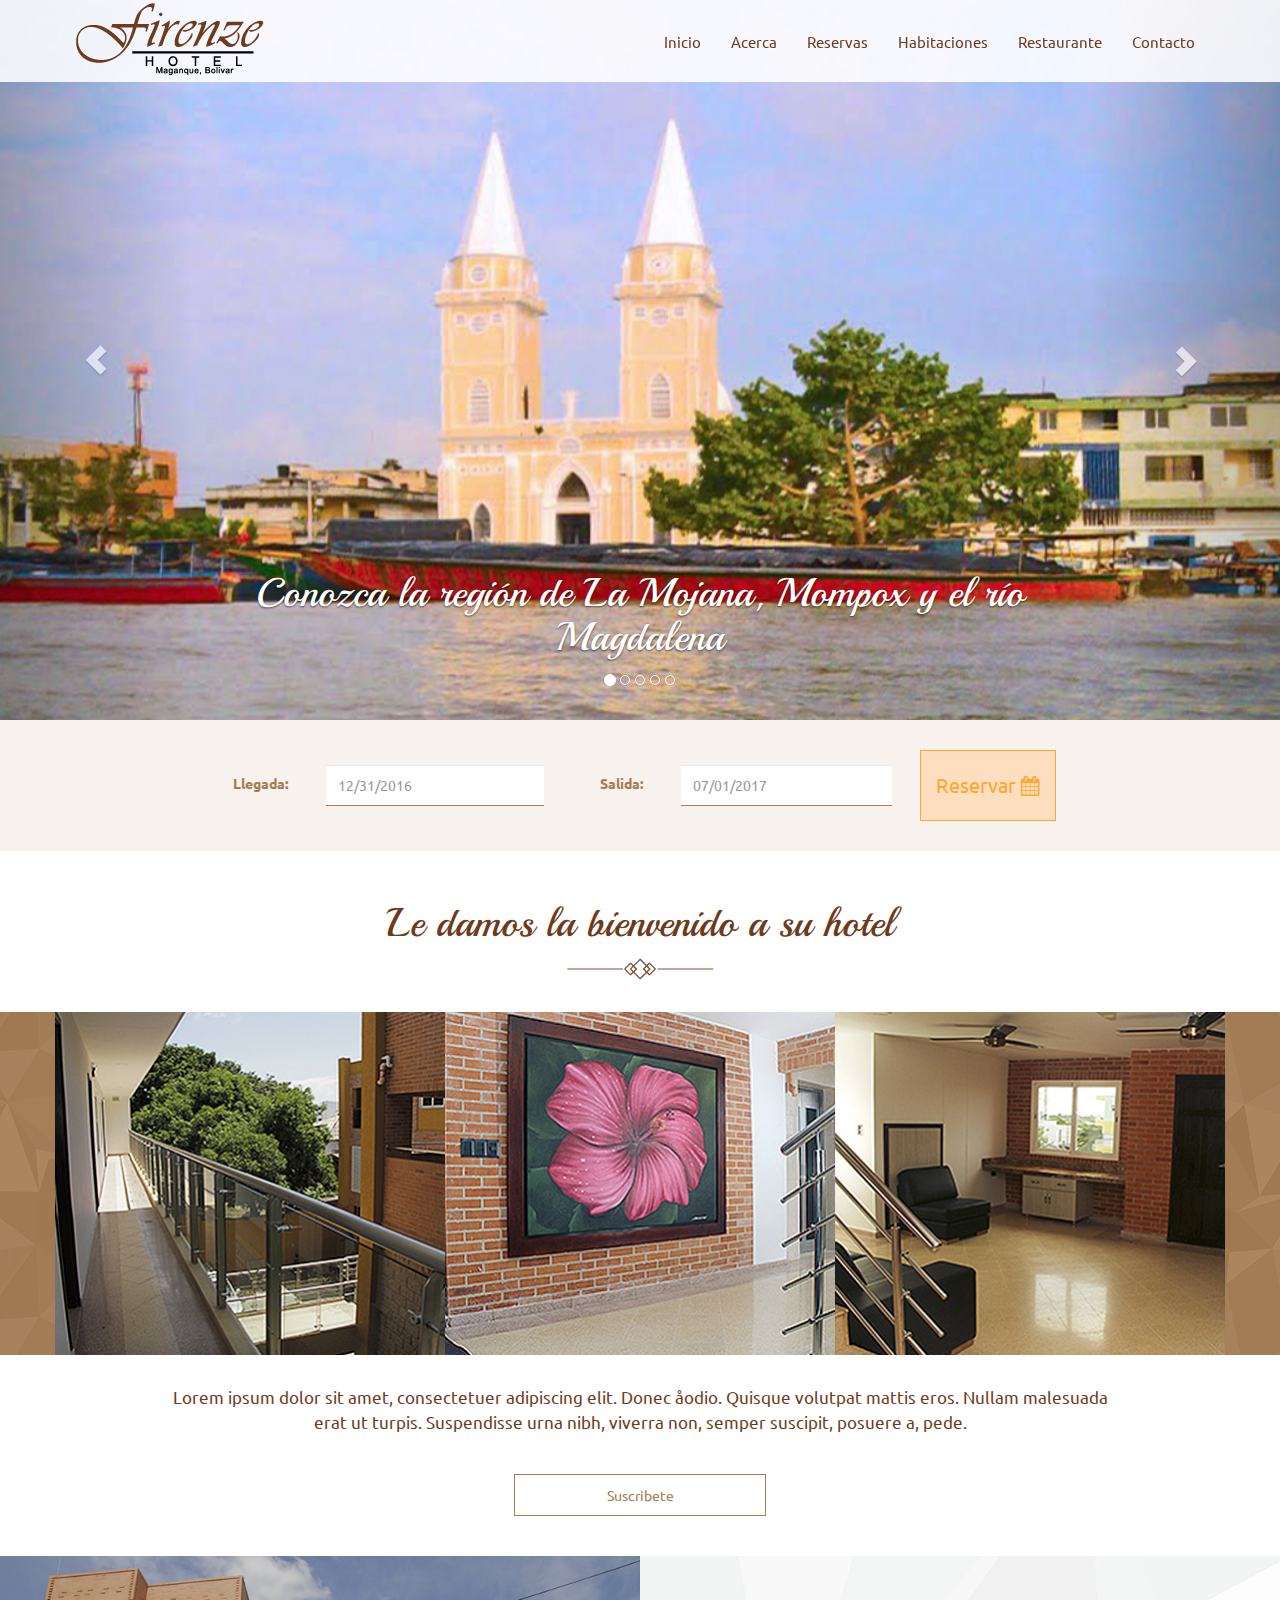
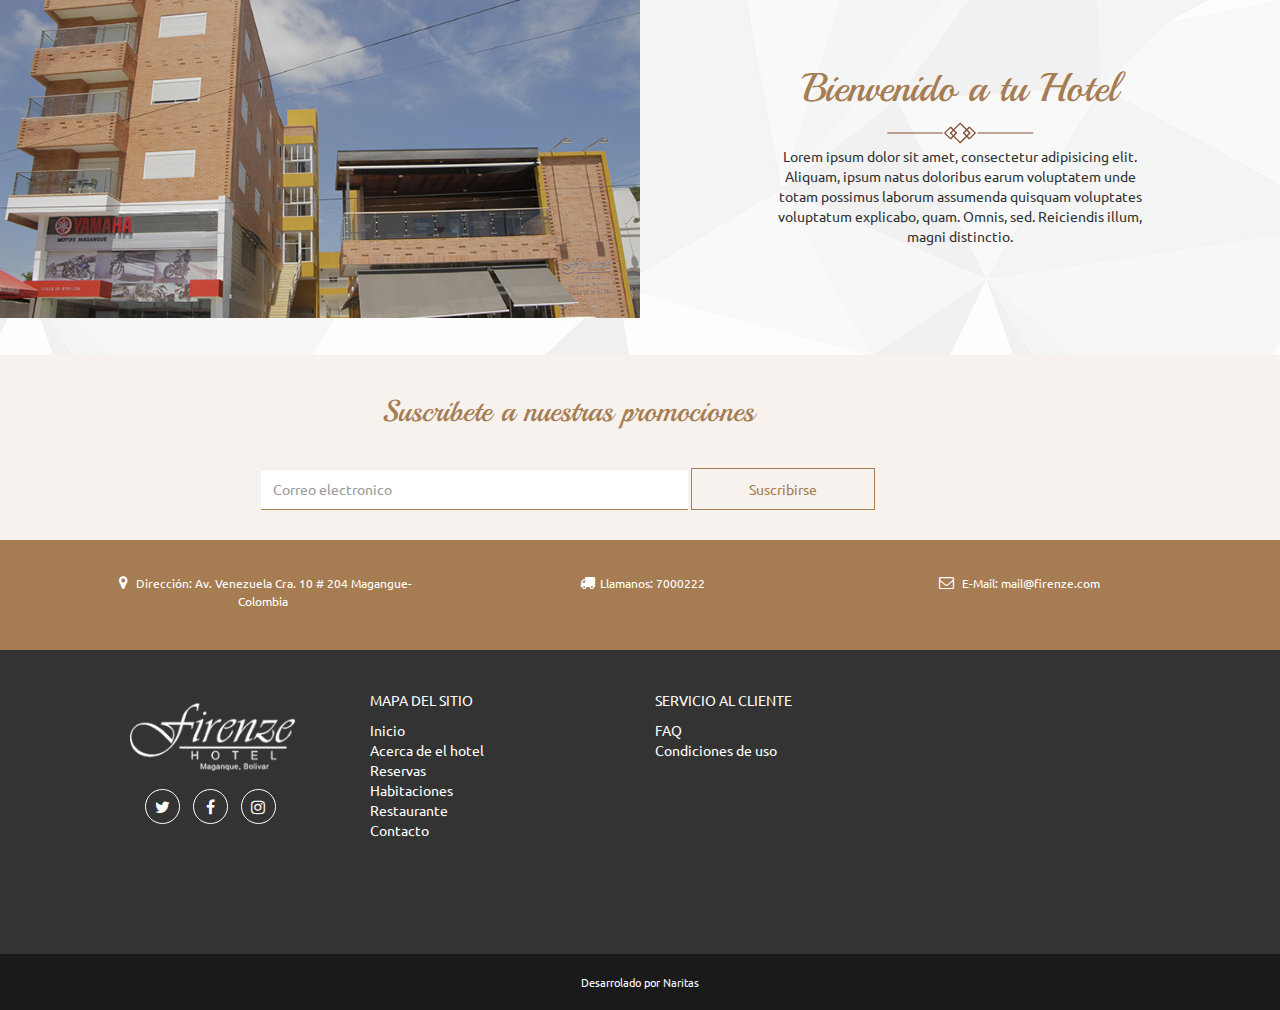
<file: index.html>
<!DOCTYPE html>
<html lang="es">

<head>

    <meta charset="utf-8">
    <meta http-equiv="X-UA-Compatible" content="IE=edge">
    <meta name="viewport" content="width=device-width, initial-scale=1">
    <meta name="description" content="">
    <meta name="autor" content="">

    <title>Firenze/Inicio</title>

    <!-- Bootstrap Core CSS -->
    <link href="css/bootstrap.min.css" rel="stylesheet">

    <!-- Custom CSS -->
    <link href="css/modern-business.css" rel="stylesheet">
    <link href="css/carousel-testimonio.css" rel="stylesheet">

    <!-- Custom Fonts -->
    <link href='https://fonts.googleapis.com/css?family=Ubuntu' rel='stylesheet' type='text/css'>
    <link href='https://fonts.googleapis.com/css?family=Playball' rel='stylesheet' type='text/css'>

    <link href="font-awesome-4.7.0/css/font-awesome.min.css" rel="stylesheet" type="text/css">

    <!-- HTML5 Shim and Respond.js IE8 support of HTML5 elements and media queries -->
    <!-- WARNING: Respond.js doesn't work if you view the page via file:// -->
    <!--[if lt IE 9]>
        <script src="https://oss.maxcdn.com/libs/html5shiv/3.7.0/html5shiv.js"></script>
        <script src="https://oss.maxcdn.com/libs/respond.js/1.4.2/respond.min.js"></script>
    <![endif]-->

</head>

<body>



    <!-- Navigation -->
        <nav class="col-xs-12 col-md-12 col-sm-12 col-md-12 navbar navbar-inverse navbar-static-top nuevo-nav" role="navigation">
        <div class="container">
        <div class="col-md-3 col-md-3 col-sm-2 col-xs-5 espacio-logo"><a href="index.html"></a>
        </div>    
            <div class="navbar-header ">
                <button type="button" class="navbar-toggle nuevo-navbar-toggle" data-toggle="collapse" data-target="#bs-example-navbar-collapse-1">
                    <span class="sr-only">Toggle navigation</span>
                    <span class="icon-bar"></span>
                    <span class="icon-bar"></span>
                    <span class="icon-bar"></span>
                </button>
            </div>

             <!--<div class="social col-md-2 navbar-right">
            <ul class="list-inline">
                    <li>
                        <a href="https://twitter.com/SBootstrap" class="btn  btn-circle-1"><i class="fa fa-twitter fa-fw"></i> <span class="network-name"></span></a>
                    </li>
                    <li>
                        <a href="https://github.com/IronSummitMedia/startbootstrap" class="btn  btn-circle-1"><i class="fa fa-facebook fa-fw"></i> <span class="network-name"></span></a>
                    </li>
                    <li>
                        <a href="https://plus.google.com/+Startbootstrap/posts" class="btn  btn-circle-1"><i class="fa fa-google-plus fa-fw"></i> <span class="network-name"></span></a>
                    </li>
                    <li>
                        <a href="https://plus.google.com/+Startbootstrap/posts" class="btn  btn-circle-1"><i class="fa fa-instagram fa-fw"></i> <span class="network-name"></span></a>
                    </li>
                </ul>

        </div>-->






            <div class="collapse navbar-collapse nuevo-navbar-collapse col-md-10" id="bs-example-navbar-collapse-1">
           <ul class="nav navbar-nav nuevo-navbar-nav navbar-left ">
                   <li>
                        <a href="index.html">Inicio</a>
                    </li>
                    <li>
                        <a href="acerca.html">Acerca</a>
                    </li>
                     <li>
                        <a href="reservas.html">Reservas</a>
                    </li>
                    <li>
                        <a href="habitaciones.html">Habitaciones</a>
                    </li>
                    <li>
                        <a href="restaurante.html">Restaurante</a>
                    </li>
                    <li>
                        <a href="contacto.html">Contacto</a>
                    </li>                 
                </ul>
            </div>
            <!-- /.navbar-collapse -->
        </div>
        <!-- /.container -->
    </nav>



    <!-- Header Carousel -->
    

    <header id="myCarousel" class="carousel slide" data-ride="carousel">
        <!-- Indicators -->
        <ol class="carousel-indicators nuevo-carousel-indicators">
            <li data-target="#myCarousel" data-slide-to="0" class="active"></li>
            <li data-target="#myCarousel" data-slide-to="1"></li>
            <li data-target="#myCarousel" data-slide-to="2"></li>
            <li data-target="#myCarousel" data-slide-to="3"></li>
            <li data-target="#myCarousel" data-slide-to="4"></li>
        </ol>


        <!-- Wrapper for slides -->
        <div class="carousel-inner" >
            <div class="item active">
                <div class="fill" style="background-image:url('images/caroucel-1.jpg');"></div>
                <div class="carousel-caption">
                    <h1>Conozca la región de La Mojana, Mompox y el río Magdalena</h1>
                <div class="col-md-2 limpio">
                
                </div>
                </div>
            </div>
            <div class="item">
                <div class="fill" style="background-image:url('images/caroucel-2.jpg');"></div>
                <div class="carousel-caption">
                    <h1>Una opción para nuevas experiencias cerca a Cartagena</h1>
                    <div class="col-md-2 limpio">
                
                </div>
                </div>
            </div>
            <div class="item">
                <div class="fill" style="background-image:url('images/caroucel-3.jpg');"></div>
                <div class="carousel-caption">
                    <h1>Reserve ya!</h1>
                    <div class="col-md-2 limpio">
                
                </div>
                </div>
            </div>
            <div class="item">
                <div class="fill" style="background-image:url('images/caroucel-4.jpg');"></div>
                <div class="carousel-caption">
                    <h1>Caption 4</h1>
                    <div class="col-md-2 limpio">
                
                </div>
                </div>
            </div><div class="item">
                <div class="fill" style="background-image:url('images/caroucel-5.jpg');"></div>
                <div class="carousel-caption">
                    <h1>Caption 5</h1>
                    <div class="col-md-2 limpio">
                
                </div>
                </div>
            </div>
             <!-- Controles -->
        <a class="left carousel-control" href="#myCarousel" role="button" data-slide="prev">
        <span class="glyphicon glyphicon-chevron-left" aria-hidden="true"></span>
        <span class="sr-only">Previous</span>
        </a>


        <a class="right carousel-control" href="#myCarousel" role="button" data-slide="next">
        <span class="glyphicon glyphicon-chevron-right" aria-hidden="true"></span>
        <span class="sr-only">Next</span>
      </a>
        </div>

     
    </header>


<!-- Contenido de pagina-->
        

       

<div class="container-fluid nuevo-registro">
        <div class="container">
                <div class="row">
                    <div class="col-md-10 col-md-offset-1">
                        <form class="form-inline">
                          <div class="form-group">
                            <label for="exampleInputName2">Llegada:</label>
                            <input type="text" class="form-control" id="exampleInputName2" placeholder="12/31/2016">
                          </div>
                          <div class="form-group">
                            <label for="exampleInputEmail2">Salida:</label>
                            <input type="email" class="form-control" id="exampleInputEmail2" placeholder="07/01/2017">
                          </div>
                          <button type="submit" class="btn btn-suscription">Reservar <i class="fa fa-calendar" aria-hidden="true"></i></button>
                        </form>
                    </div>
                </div>
        </div>    
</div> 
<div class="container-fluid color-fluid-2">
                <div class="container">
                    <div class="row">
                        <div class="">
                            <h1>Le damos la bienvenido a su hotel</h1>
                        </div>
                        <div class="">
                            <img src="images/lujo.png" alt="">
                        </div>
                        
                    </div>
                </div>
                
</div>      
<div class="container-fluid color-fluid-1">
    <div class="container">
        <div class="row">  
        <!-- cajas-->
            <div class="col-md-4 col-md-4 col-sm-4 col-xs-12 limpio">
                    <div class="nuevo-panel-default">
                    <!--aca se puedes colocar la imagen y un link-->
                            <img class="img-responsive" src="images/ll4293.jpg" alt="placeres">


                            <div class="panel-body-hover">
                                <div class="contenido-panel-body">
                                   <h3>My Konos King</h3>
                                    <p>from $99 / day</p>
                                    <img src="images/lujo-md-blanco.png" alt="">
                                </div>
                            </div>
                    </div> 

                    
            </div>

            <div class="col-md-4 col-md-4 col-sm-4 col-xs-12 limpio">
                    <div class="nuevo-panel-default">
                    <!--aca se puedes colocar la imagen y un link-->
                            <img class="img-responsive" src="images/81.jpg" alt="placeres">


                            <div class="panel-body-hover">
                                <div class="contenido-panel-body">
                                   <h3>My Konos King</h3>
                                    <p>from $99 / day</p>
                                    <img src="images/lujo-md-blanco.png" alt="">
                                </div>
                            </div>
                    </div> 

                    
            </div>
            <div class="col-md-4 col-md-4 col-sm-4 col-xs-12 limpio">
                    <div class="nuevo-panel-default">
                    <!--aca se puedes colocar la imagen y un link-->
                            <img class="img-responsive" src="images/411.jpg" alt="placeres">


                            <div class="panel-body-hover">
                                <div class="contenido-panel-body">
                                   <h3>My Konos King</h3>
                                    <p>from $99 / day</p>
                                    <img src="images/lujo-md-blanco.png" alt="">
                                </div>
                            </div>
                    </div> 

                    
            </div>
        </div>
    </div>
</div>
            
 <div class="container-fluid color-fluid-2">
                <div class="container">
                    <div class="row">
                        <div class="col-md-10 col-md-offset-1">
                            <p>Lorem ipsum dolor sit amet, consectetuer adipiscing elit. Donec åodio. Quisque volutpat mattis eros. Nullam malesuada erat ut turpis. Suspendisse urna nibh, viverra non, semper suscipit, posuere a, pede.</p>
                        </div>
                        <div class="col-md-12">
                            <div class="btn btn-special">Suscribete</div>
                        </div>
                        
                    </div>
                </div>
                
            </div>     

<div class="container-fluid container-promo">

                    <div class="row">
                        <div class="col-md-6 limpio">
                            <img src="images/imgen-promo.jpg" class="img-responsive" alt="">
                        </div>
                        <div class="col-md-6">
                            <div class="promo text-center">
                                <h1>Bienvenido a tu Hotel</h1>
                                <img src="images/lujo.png" alt="">
                                <p>Lorem ipsum dolor sit amet, consectetur adipisicing elit. Aliquam, ipsum natus doloribus earum voluptatem unde totam possimus laborum assumenda quisquam voluptates voluptatum explicabo, quam. Omnis, sed. Reiciendis illum, magni distinctio.</p>
                            </div>
                            
                        </div>
                        
                    </div>

                
            </div>

<div class="container-fluid nuevo-registro">
        <div class="container">
                <div class="row">

                    <div class="col-md-10 col-md-offset-1">
                        <!-- <form class="form-inline">
                          <div class="form-group">
                            <label for="exampleInputEmail2">Email</label>
                            <input type="email" class="form-control" id="exampleInputEmail2" placeholder="jane.doe@example.com">
                          </div>
                          <button type="submit" class="btn btn-special">Send invitation</button>
                        </form> -->

                   <form class="form-inline">
                  <div class="form-group">
                   <div class="col-md-12">
                   <h3>
                   Suscribete a nuestras promociones
                   </h3>
                   </div>
                    <div class="col-md-12 text-center">
                    <input type="email" class="form-control" id="exampleInputEmail2" placeholder="Correo electronico">
                  
                  <button type="submit" class="btn btn-special">Suscribirse</button>
                    </div>
                    </div>
                    </form>
                    </div>
                </div>


        </div>    
</div> 
<div class="container-fluid color-fluid-4">
        <div class="container">
            <div class="row text-center site-info">
                
                <div class="col-md-4 col-xs-12">
                   
                   <p><i class="fa fa-map-marker" aria-hidden="true"></i> Dirección:  Av. Venezuela Cra. 10 # 204 Magangue-Colombia</p>
                  
                </div>
                 <div class="col-md-4 col-xs-12">
                   
                    <p><i class="fa fa-truck" aria-hidden="true"></i>Llamanos: 7000222</p>
                        
                </div>
                <div class="col-md-4 col-xs-12">
                   <p><i class="fa fa-envelope-o" aria-hidden="true"></i> E-Mail: <a href="mailto:info@naritas.co" target="_blank" style="line-height: 1.428571429;"> mail@firenze.com</a></p>
                     
                </div>
               

                </div>
    </div>
</div>
        <!-- Footer -->

<footer>
    <div class="container-fluid">
        <div class="container">
            <div class="row links-site">
                          <div class="col-md-3">
                                <img class="img-responsive" src="images/logo-white.png" alt="">
                                <div class="row redes-sociales text-center">

                                    <ul id="" class="list-inline">
                                        <li><a href="https://github.com/IronSummitMedia/startbootstrap" class="btn "><i class="fa fa-twitter fa-fw"></i></a></li>

                                        <li><a href="https://github.com/IronSummitMedia/startbootstrap" class="btn  btn-circle-2"><i class="fa fa-facebook fa-fw"></i></a></li>

                                        <li><a href="https://plus.google.com/+Startbootstrap/posts" class="btn  btn-circle-2"><i class="fa fa-instagram fa-fw"></i></a></li>
                                    </ul>
             
                                </div>
                          </div>
                          <div class="col-md-3">
                              <p>Mapa del sitio</p>
                          <ul class="list-unstyled">
                              <li><a href="inicio.html">Inicio</a></li>
                              <li><a href="acerca.html">Acerca de el hotel</a></li>
                              <li><a href="reservas.html">Reservas</a></li>
                              <li><a href="habitaciones.html">Habitaciones</a></li>
                              <li><a href="restaurante.html">Restaurante</a></li>
                              <li><a href="contacto.html">Contacto</a></li>
                          </ul>
                          </div>
                          <div class="col-md-3">
                              <p>Servicio al Cliente</p>
                          <ul class="list-unstyled">
                              <li><a href="">FAQ</a></li>
                              <li><a href="">Condiciones de uso</a></li>
                          </ul>
                          </div>
                          <div class="col-lg-3 limpio">
<div class="col-lg-12 limpio" id="mapOSM" width="100%"><iframe width='100%' height='250px' frameBorder='0' src='https://a.tiles.mapbox.com/v4/naritas.n50iad6g/attribution.html?access_token=pk.eyJ1IjoibmFyaXRhcyIsImEiOiJqY0RldzJVIn0.i50ubfRAfQNznehSIG9TXA'></iframe><br>
               </div></div>
                      </div>          
        </div>    
    </div>
    <div class="container-fluid color-fluid-5">
    <div class="container">
        <div class="row">
            <div class="col-md-12 copy">
                <p>Desarrolado por
                    <a href="http://naritas.co">Naritas</a>
                </p>
            </div>
         </div>
    </div>
</div>
</footer>


    
    <!-- /.container -->

    <!-- jQuery -->
    <script src="js/jquery.js"></script>

    <!-- Bootstrap Core JavaScript -->
    <script src="js/bootstrap.min.js"></script>
    <script src="js/carousel-testimonio.js"></script>

    <!-- Script to Activate the Carousel -->
    <script>
    $('.carousel').carousel({
        interval: 5000 //changes the speed
    })
    </script>

</body>

</html>
</file>
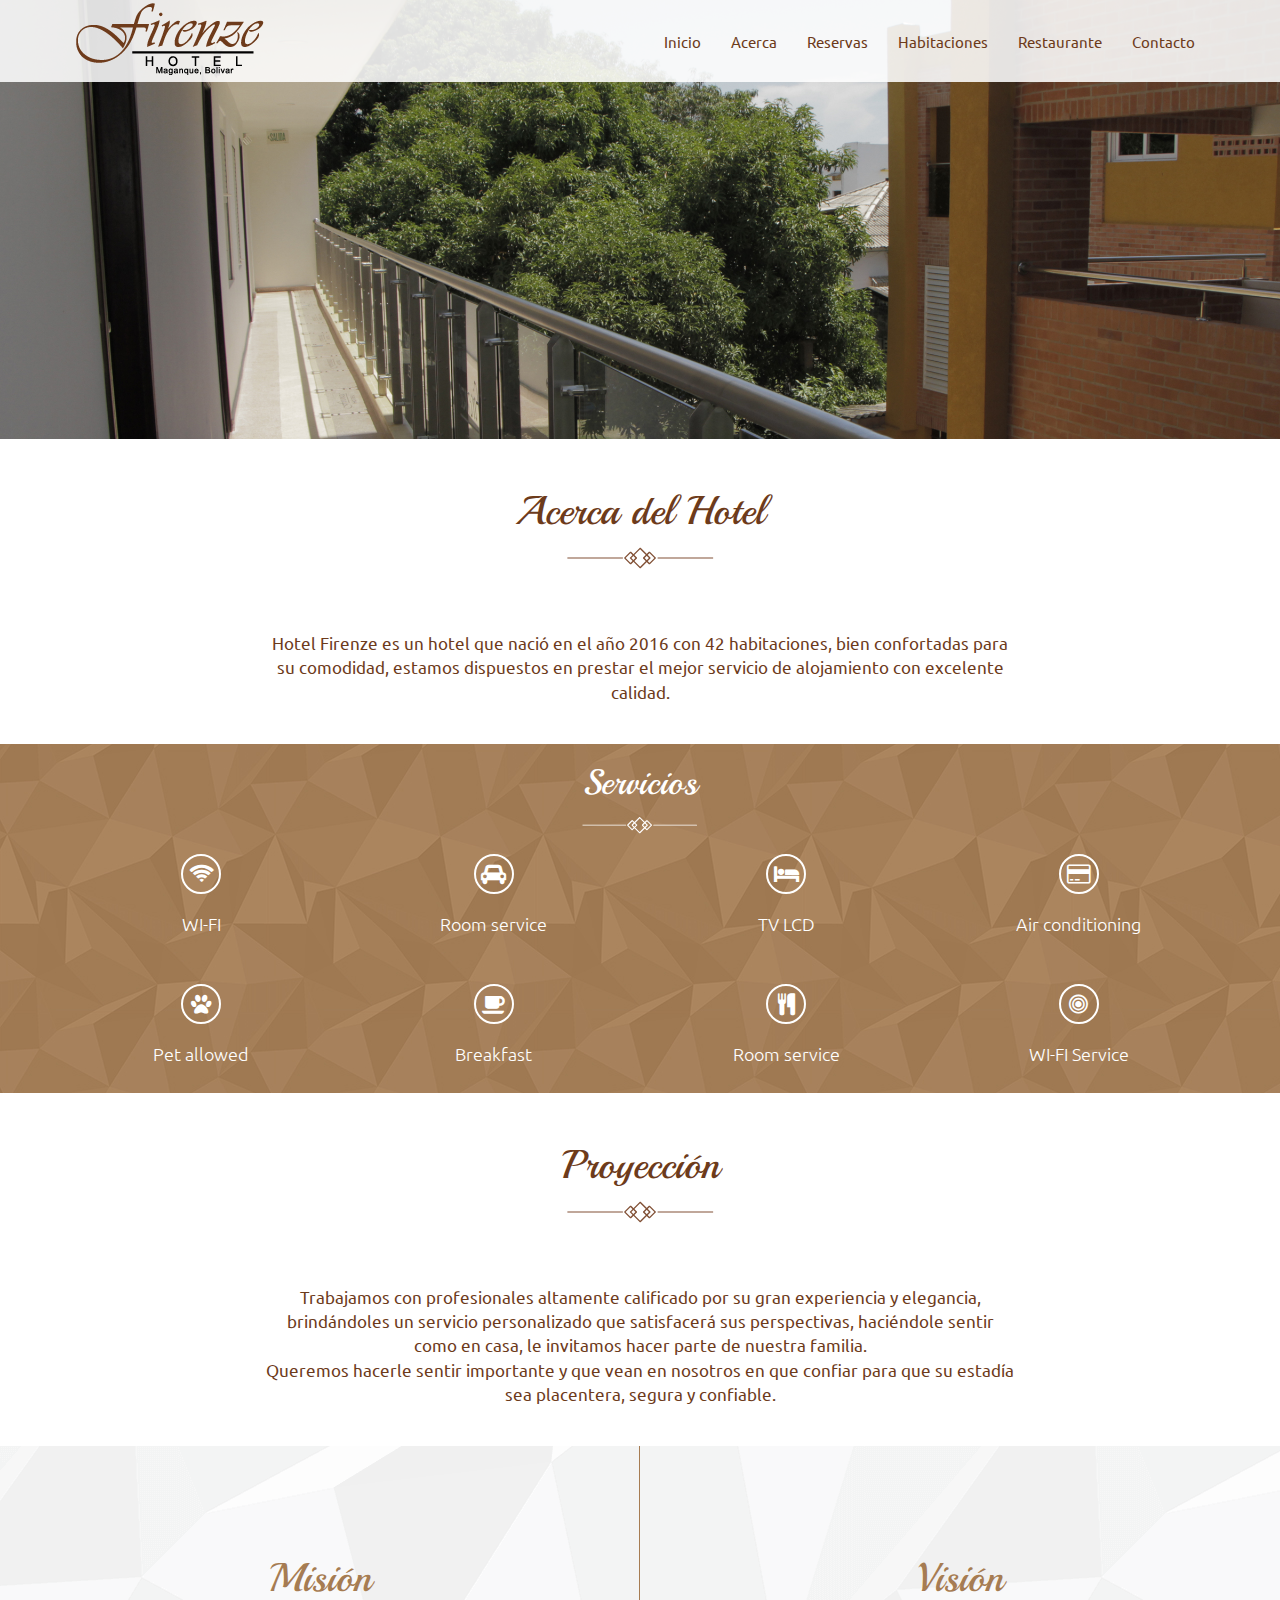
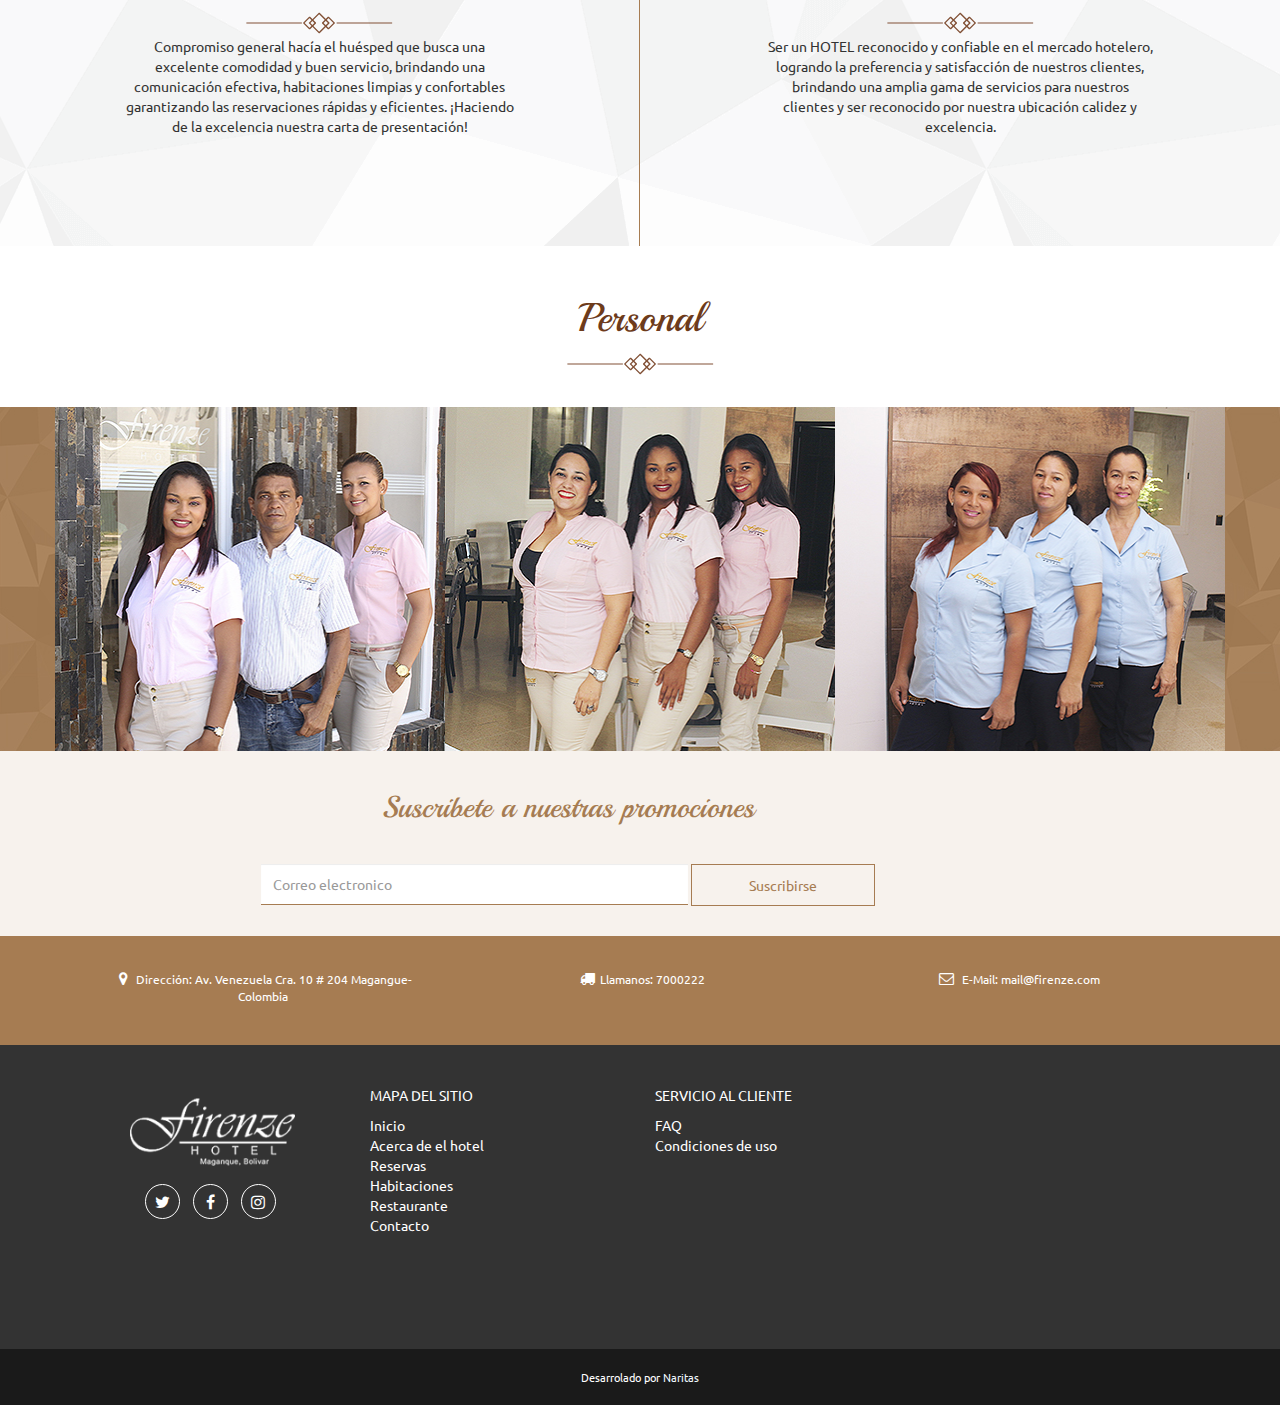
<file: acerca.html>
<!DOCTYPE html>
<html lang="es">

<head>

    <meta charset="utf-8">
    <meta http-equiv="X-UA-Compatible" content="IE=edge">
    <meta name="viewport" content="width=device-width, initial-scale=1">
    <meta name="description" content="">
    <meta name="autor" content="">

    <title>Firenze/Acerca/</title>

    <!-- Bootstrap Core CSS -->
    <link href="css/bootstrap.min.css" rel="stylesheet">

    <!-- Custom CSS -->
    <link href="css/modern-business.css" rel="stylesheet">
    <link href="css/carousel-testimonio.css" rel="stylesheet">

    <!-- Custom Fonts -->
    <link href='https://fonts.googleapis.com/css?family=Ubuntu' rel='stylesheet' type='text/css'>
    <link href='https://fonts.googleapis.com/css?family=Playball' rel='stylesheet' type='text/css'>

    <link href="font-awesome-4.7.0/css/font-awesome.css" rel="stylesheet" type="text/css">

    <!-- HTML5 Shim and Respond.js IE8 support of HTML5 elements and media queries -->
    <!-- WARNING: Respond.js doesn't work if you view the page via file:// -->
    <!--[if lt IE 9]>
        <script src="https://oss.maxcdn.com/libs/html5shiv/3.7.0/html5shiv.js"></script>
        <script src="https://oss.maxcdn.com/libs/respond.js/1.4.2/respond.min.js"></script>
    <![endif]-->

</head>

<body>



    <!-- Navigation -->
        <nav class="col-xs-12 col-md-12 col-sm-12 col-md-12 navbar navbar-inverse navbar-static-top nuevo-nav" role="navigation">
        <div class="container">
        <div class="col-md-3 col-md-3 col-sm-2 col-xs-5 espacio-logo"><a href="index.html"></a>
        </div>    
            <div class="navbar-header ">
                <button type="button" class="navbar-toggle nuevo-navbar-toggle" data-toggle="collapse" data-target="#bs-example-navbar-collapse-1">
                    <span class="sr-only">Toggle navigation</span>
                    <span class="icon-bar"></span>
                    <span class="icon-bar"></span>
                    <span class="icon-bar"></span>
                </button>
            </div>

             <!--<div class="social col-md-2 navbar-right">
            <ul class="list-inline">
                    <li>
                        <a href="https://twitter.com/SBootstrap" class="btn  btn-circle-1"><i class="fa fa-twitter fa-fw"></i> <span class="network-name"></span></a>
                    </li>
                    <li>
                        <a href="https://github.com/IronSummitMedia/startbootstrap" class="btn  btn-circle-1"><i class="fa fa-facebook fa-fw"></i> <span class="network-name"></span></a>
                    </li>
                    <li>
                        <a href="https://plus.google.com/+Startbootstrap/posts" class="btn  btn-circle-1"><i class="fa fa-google-plus fa-fw"></i> <span class="network-name"></span></a>
                    </li>
                    <li>
                        <a href="https://plus.google.com/+Startbootstrap/posts" class="btn  btn-circle-1"><i class="fa fa-instagram fa-fw"></i> <span class="network-name"></span></a>
                    </li>
                </ul>

        </div>-->






            <div class="collapse navbar-collapse nuevo-navbar-collapse col-md-10" id="bs-example-navbar-collapse-1">
           <ul class="nav navbar-nav nuevo-navbar-nav navbar-left ">
                   <li>
                        <a href="index.html">Inicio</a>
                    </li>
                    <li>
                        <a href="acerca.html">Acerca</a>
                    </li>
                     <li>
                        <a href="reservas.html">Reservas</a>
                    </li>
                    <li>
                        <a href="habitaciones.html">Habitaciones</a>
                    </li>
                    <li>
                        <a href="restaurante.html">Restaurante</a>
                    </li>
                    <li>
                        <a href="contacto.html">Contacto</a>
                    </li>  
                </ul>
            </div>
            <!-- /.navbar-collapse -->
        </div>
        <!-- /.container -->
    </nav>

<div  class = "jumbotron" > 
  <div  class = "contenedor" >
    <img src="images/header-about.jpg" class="img-responsive" alt="Responsive Imagen" alt="">
  </div> 
</div>


    <!-- Page Content -->
<div class="container-fluid color-fluid-2">
                <div class="container">
                    <div class="row">
                        <div class="">
                            <h1>Acerca del Hotel</h1>
                        </div>
                        <div class="">
                            <img src="images/lujo.png" alt="">
                        </div>
                        
                    </div>
                </div>
                
</div> 
 <div class="container-fluid color-fluid-2">
                <div class="container">
                    <div class="row">
                        <div class="col-md-8 col-md-offset-2">
                            <p>Hotel Firenze es un hotel que nació en el año 2016 con 42 habitaciones, bien confortadas para su comodidad, estamos dispuestos en prestar el mejor servicio de alojamiento con excelente calidad.  

</p>
                        </div>
                        
                    </div>
                </div>
                
</div>  

<div class="container-fluid color-fluid-servicios">
            <div class="container">
          <div class="row">
          <div class="col-md-12">
               <h2>Servicios</h2>
               <div class="text-center">
                    <img src="images/lujo-md-blanco.png" alt="">
                </div>
               
          </div>
        <!-- cajas-->
                <div class="col-md-3 col-sm-3 col-xs-12">
                <div class="col-md-12 item-servicios text-center">
                <a href="https://github.com/IronSummitMedia/startbootstrap" class="btn btn-default btn-circle"><i class="fa fa-wifi fa-1x"></i><span class="network-name"></span></a>
                <h3>WI-FI</h3>


                   </div>
                </div>

                <div class="col-md-3 col-sm-3 col-xs-12">
                <div class="col-md-12 item-servicios text-center">
                <a href="https://github.com/IronSummitMedia/startbootstrap" class="btn btn-default btn-circle"><i class="fa fa-car fa-1x"></i><span class="network-name"></span></a>
                <h3>Room service</h3>
                   </div>
                </div>

                <div class="col-md-3 col-sm-3 col-xs-12">
                <div class="col-md-12 item-servicios text-center">
                <a href="https://github.com/IronSummitMedia/startbootstrap" class="btn btn-default btn-circle"><i class="fa fa-bed fa-1x"></i><span class="network-name"></span></a>
                <h3>TV LCD</h3>
                   </div>
                </div>

                <div class="col-md-3 col-sm-3 col-xs-12">
                <div class="col-md-12 item-servicios text-center">
                <a href="https://github.com/IronSummitMedia/startbootstrap" class="btn btn-default btn-circle"><i class="fa fa-credit-card fa-1x"></i><span class="network-name"></span></a>
                <h3>Air conditioning</h3>
                   </div>
                </div>

                <div class="col-md-3 col-sm-3 col-xs-12">
                <div class="col-md-12 item-servicios text-center">
                <a href="https://github.com/IronSummitMedia/startbootstrap" class="btn btn-default btn-circle"><i class="fa fa-paw fa-1x"></i><span class="network-name"></span></a>
                <h3>Pet allowed</h3>
                   </div>
                </div>

                <div class="col-md-3 col-sm-3 col-xs-12">
                <div class="col-md-12 item-servicios text-center">
                <a href="https://github.com/IronSummitMedia/startbootstrap" class="btn btn-default btn-circle"><i class="fa fa-coffee fa-1x"></i><span class="network-name"></span></a>
                <h3>Breakfast</h3>
                   </div>
                </div>

                <div class="col-md-3 col-sm-3 col-xs-12">
                <div class="col-md-12 item-servicios text-center">
                <a href="https://github.com/IronSummitMedia/startbootstrap" class="btn btn-default btn-circle"><i class="fa fa-cutlery fa-1x"></i><span class="network-name"></span></a>
                <h3>Room service</h3>
                   </div>
                </div>

                <div class="col-md-3 col-sm-3 col-xs-12">
                <div class="col-md-12 item-servicios text-center">
                <a href="https://github.com/IronSummitMedia/startbootstrap" class="btn btn-default btn-circle"><i class="fa fa-bullseye fa-1x"></i><span class="network-name"></span></a>
                <h3>WI-FI Service</h3>
                   </div>
                </div>     

            </div>
            </div>
            </div>


<div class="container-fluid color-fluid-2">
                <div class="container">
                    <div class="row">
                        <div class="">
                            <h1>Proyección</h1>
                        </div>
                        <div class="">
                            <img src="images/lujo.png" alt="">
                        </div>
                        
                    </div>
                </div>
                
</div> 
 <div class="container-fluid color-fluid-2">
                <div class="container">
                    <div class="row">
                        <div class="col-md-8 col-md-offset-2">
                            <p>Trabajamos con profesionales altamente calificado por su gran experiencia y elegancia, brindándoles un servicio personalizado que satisfacerá sus perspectivas,   haciéndole sentir como en casa, le invitamos hacer parte de nuestra familia.
<br>
Queremos hacerle sentir importante y que vean en nosotros en que confiar para que su estadía sea placentera, segura y confiable.  
</p>
                        </div>
                        
                    </div>
                </div>
                
</div> 

<div class="container-fluid container-promo">

                    <div class="row">
                        <div class="col-md-6 barra-vertical">
                            <div class="promo text-center">
                                <h1>Misión</h1>
                                <img src="images/lujo.png" alt="">
                                <p>Compromiso general hacía el huésped que busca una excelente comodidad y buen servicio, brindando una comunicación efectiva, habitaciones limpias y confortables garantizando las reservaciones rápidas  y eficientes.
¡Haciendo de la excelencia nuestra carta de presentación!
</p>
                            </div>
                        </div>
                        
                        <div class="col-md-6">
                            <div class="promo text-center">
                                <h1>Visión</h1>
                                <img src="images/lujo.png" alt="">
                                <p>Ser un HOTEL reconocido y confiable en el mercado hotelero, logrando la preferencia y satisfacción de nuestros clientes, brindando una amplia gama de servicios  para nuestros clientes y ser reconocido por nuestra ubicación calidez y excelencia.   
</p>
                            </div>
                            
                        </div>
                        
                    </div>

                
            </div>
<div class="container-fluid color-fluid-2">
                <div class="container">
                    <div class="row">
                        <div class="">
                            <h1>Personal</h1>
                        </div>
                        <div class="">
                            <img src="images/lujo.png" alt="">
                        </div>
                        
                    </div>
                </div>
                
</div> 
<div class="container-fluid color-fluid-1">
    <div class="container">
        <div class="row">  
        <!-- cajas-->
            <div class="col-md-4 col-md-4 col-sm-4 col-xs-12 limpio">
                    <div class="nuevo-panel-default">
                    <!--aca se puedes colocar la imagen y un link-->
                            <img class="img-responsive" src="images/personal-1.jpg" alt="placeres">


                            <div class="panel-body-hover">
                                <div class="contenido-panel-body">
                                   <h3>My Konos King</h3>
                                    <p>from $99 / day</p>
                                    <img src="images/lujo-md-blanco.png" alt="">
                                </div>
                            </div>
                    </div> 

                    
            </div>

            <div class="col-md-4 col-md-4 col-sm-4 col-xs-12 limpio">
                    <div class="nuevo-panel-default">
                    <!--aca se puedes colocar la imagen y un link-->
                            <img class="img-responsive" src="images/personal-2.jpg" alt="placeres">


                            <div class="panel-body-hover">
                                <div class="contenido-panel-body">
                                   <h3>My Konos King</h3>
                                    <p>from $99 / day</p>
                                    <img src="images/lujo-md-blanco.png" alt="">
                                </div>
                            </div>
                    </div> 

                    
            </div>
            <div class="col-md-4 col-md-4 col-sm-4 col-xs-12 limpio">
                    <div class="nuevo-panel-default">
                    <!--aca se puedes colocar la imagen y un link-->
                            <img class="img-responsive" src="images/personal-3.jpg" alt="placeres">


                            <div class="panel-body-hover">
                                <div class="contenido-panel-body">
                                   <h3>My Konos King</h3>
                                    <p>from $99 / day</p>
                                    <img src="images/lujo-md-blanco.png" alt="">
                                </div>
                            </div>
                    </div> 

                    
            </div>
        </div>

</div>
</div>
<div class="container-fluid nuevo-registro">
        <div class="container">
                <div class="row">

                    <div class="col-md-10 col-md-offset-1">
                        <!-- <form class="form-inline">
                          <div class="form-group">
                            <label for="exampleInputEmail2">Email</label>
                            <input type="email" class="form-control" id="exampleInputEmail2" placeholder="jane.doe@example.com">
                          </div>
                          <button type="submit" class="btn btn-special">Send invitation</button>
                        </form> -->

                   <form class="form-inline">
                  <div class="form-group">
                   <div class="col-md-12">
                   <h3>
                   Suscribete a nuestras promociones
                   </h3>
                   </div>
                    <div class="col-md-12 text-center">
                    <input type="email" class="form-control" id="exampleInputEmail2" placeholder="Correo electronico">
                  
                  <button type="submit" class="btn btn-special">Suscribirse</button>
                    </div>
                    </div>
                    </form>
                    </div>
                </div>


        </div>    
</div> 

<div class="container-fluid color-fluid-4">
        <div class="container">
            <div class="row text-center site-info">
                
                <div class="col-md-4 col-xs-12">
                   
                   <p><i class="fa fa-map-marker" aria-hidden="true"></i> Dirección:  Av. Venezuela Cra. 10 # 204 Magangue-Colombia</p>
                  
                </div>
                 <div class="col-md-4 col-xs-12">
                   
                    <p><i class="fa fa-truck" aria-hidden="true"></i>Llamanos: 7000222</p>
                        
                </div>
                <div class="col-md-4 col-xs-12">
                   <p><i class="fa fa-envelope-o" aria-hidden="true"></i> E-Mail: <a href="mailto:info@naritas.co" target="_blank" style="line-height: 1.428571429;"> mail@firenze.com</a></p>
                     
                </div>
               

                </div>
    </div>
</div>
        <!-- Footer -->

<footer>
    <div class="container-fluid">
        <div class="container">
            <div class="row links-site">
                          <div class="col-md-3">
                                <img class="img-responsive" src="images/logo-white.png" alt="">
                                <div class="row redes-sociales text-center">

                                    <ul id="" class="list-inline">
                                        <li><a href="https://github.com/IronSummitMedia/startbootstrap" class="btn "><i class="fa fa-twitter fa-fw"></i></a></li>

                                        <li><a href="https://github.com/IronSummitMedia/startbootstrap" class="btn  btn-circle-2"><i class="fa fa-facebook fa-fw"></i></a></li>

                                        <li><a href="https://plus.google.com/+Startbootstrap/posts" class="btn  btn-circle-2"><i class="fa fa-instagram fa-fw"></i></a></li>
                                    </ul>
             
                                </div>
                          </div>
                          <div class="col-md-3">
                              <p>Mapa del sitio</p>
                          <ul class="list-unstyled">
                              <li><a href="inicio.html">Inicio</a></li>
                              <li><a href="acerca.html">Acerca de el hotel</a></li>
                              <li><a href="reservas.html">Reservas</a></li>
                              <li><a href="habitaciones.html">Habitaciones</a></li>
                              <li><a href="restaurante.html">Restaurante</a></li>
                              <li><a href="contacto.html">Contacto</a></li>
                          </ul>
                          </div>
                          <div class="col-md-3">
                              <p>Servicio al Cliente</p>
                          <ul class="list-unstyled">
                              <li><a href="">FAQ</a></li>
                              <li><a href="">Condiciones de uso</a></li>
                          </ul>
                          </div>
                          <div class="col-lg-3 limpio">
<div class="col-lg-12 limpio" id="mapOSM" width="100%"><iframe width='100%' height='250px' frameBorder='0' src='https://a.tiles.mapbox.com/v4/naritas.n50iad6g/attribution.html?access_token=pk.eyJ1IjoibmFyaXRhcyIsImEiOiJqY0RldzJVIn0.i50ubfRAfQNznehSIG9TXA'></iframe><br>
               </div></div>
                      </div>          
        </div>    
    </div>
    <div class="container-fluid color-fluid-5">
    <div class="container">
        <div class="row">
            <div class="col-md-12 copy">
                <p>Desarrolado por
                    <a href="http://naritas.co">Naritas</a>
                </p>
            </div>
         </div>
    </div>
</div>
</footer>
    <!-- /.container -->

    <!-- jQuery -->
    <script src="js/jquery.js"></script>

    <!-- Bootstrap Core JavaScript -->
    <script src="js/bootstrap.min.js"></script>

</body>

</html>
</file>
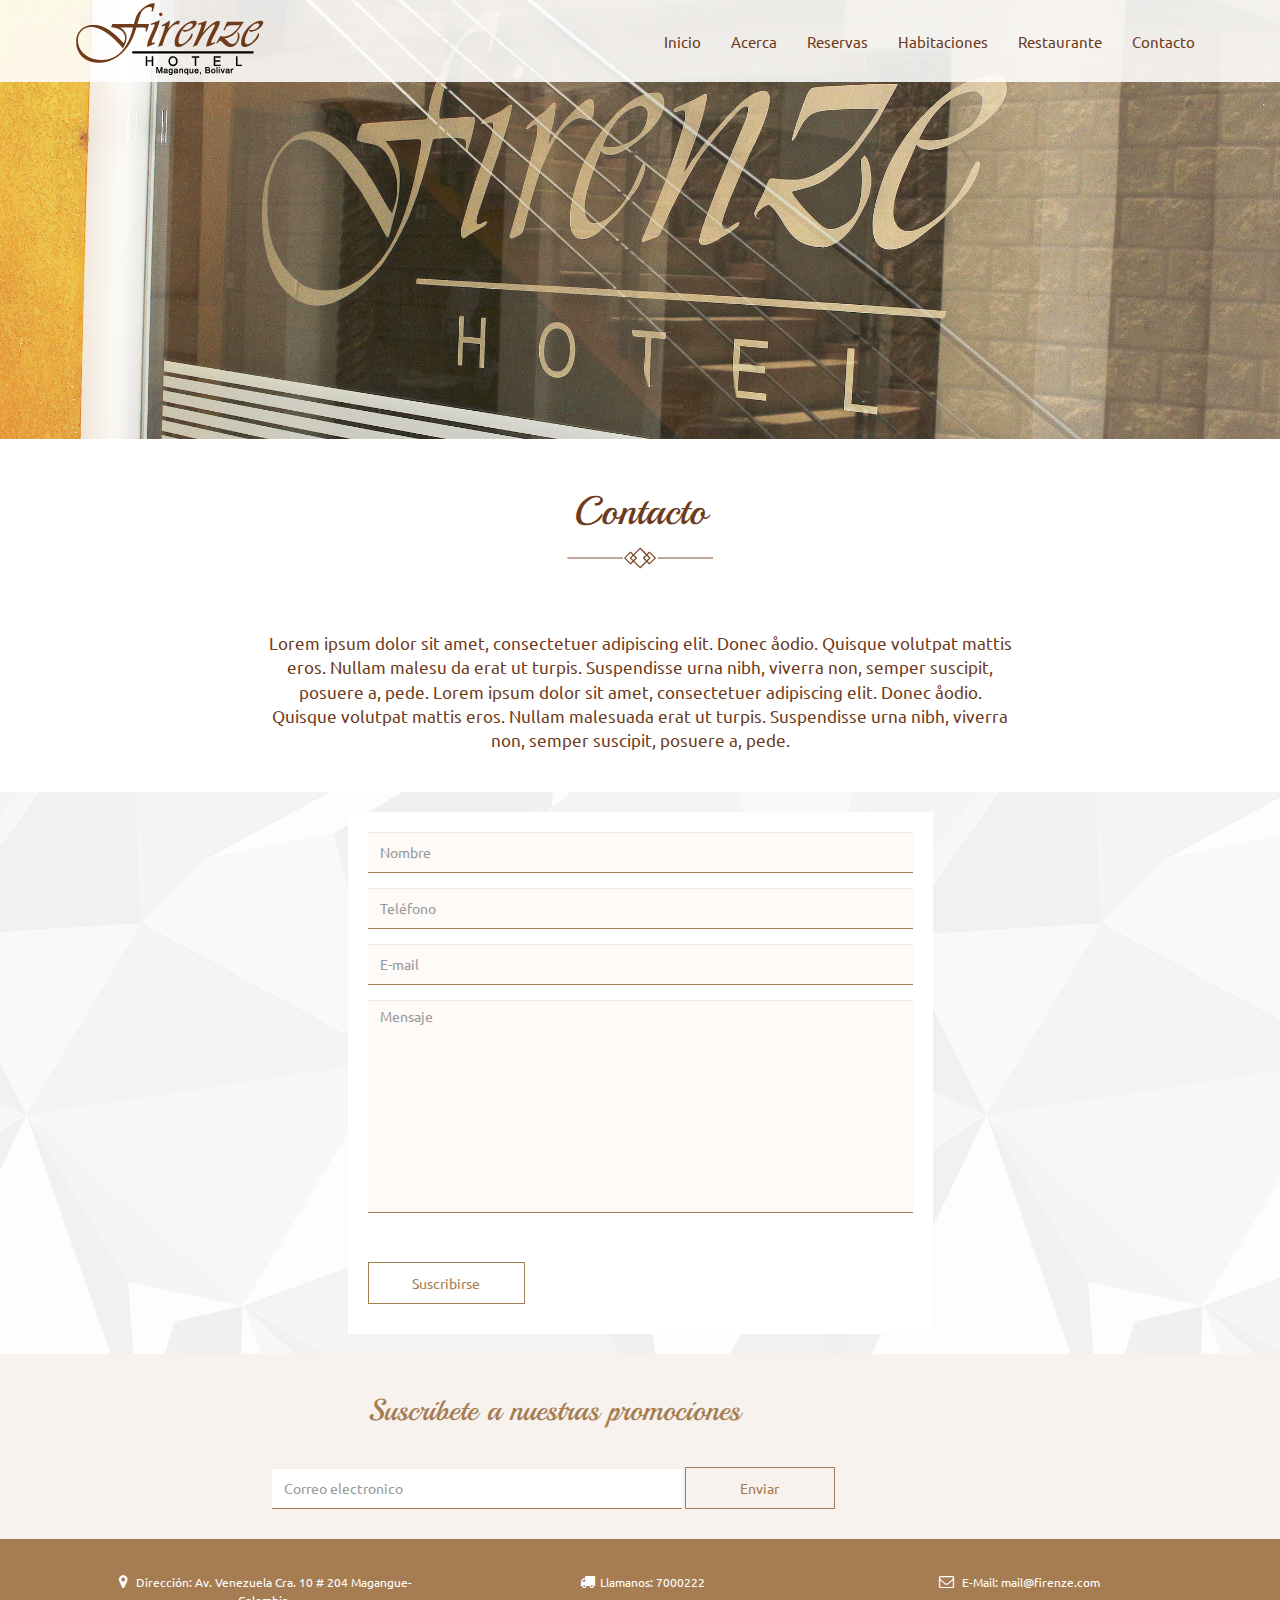
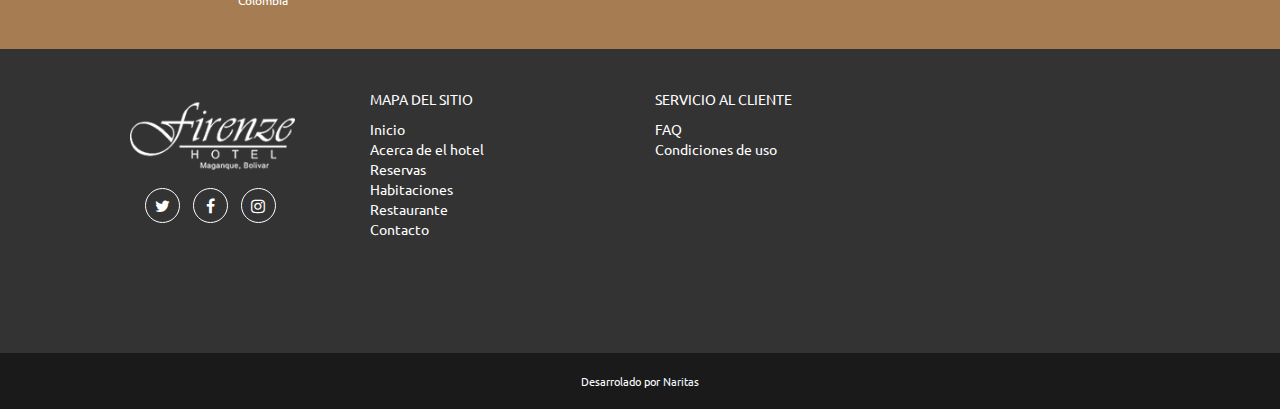
<file: contacto.html>
<!DOCTYPE html>
<html lang="es">

<head>

    <meta charset="utf-8">
    <meta http-equiv="X-UA-Compatible" content="IE=edge">
    <meta name="viewport" content="width=device-width, initial-scale=1">
    <meta name="description" content="">
    <meta name="autor" content="">

    <title>Firenze/Contacto</title>

    <!-- Bootstrap Core CSS -->
    <link href="css/bootstrap.min.css" rel="stylesheet">

    <!-- Custom CSS -->
    <link href="css/modern-business.css" rel="stylesheet">
    <link href="css/carousel-testimonio.css" rel="stylesheet">

    <!-- Custom Fonts -->
    <link href='https://fonts.googleapis.com/css?family=Ubuntu' rel='stylesheet' type='text/css'>
    <link href='https://fonts.googleapis.com/css?family=Playball' rel='stylesheet' type='text/css'>

    <link href="font-awesome-4.7.0/css/font-awesome.min.css" rel="stylesheet" type="text/css">

    <!-- HTML5 Shim and Respond.js IE8 support of HTML5 elements and media queries -->
    <!-- WARNING: Respond.js doesn't work if you view the page via file:// -->
    <!--[if lt IE 9]>
        <script src="https://oss.maxcdn.com/libs/html5shiv/3.7.0/html5shiv.js"></script>
        <script src="https://oss.maxcdn.com/libs/respond.js/1.4.2/respond.min.js"></script>
    <![endif]-->

</head>

<body>



    <!-- Navigation -->
        <nav class="col-xs-12 col-md-12 col-sm-12 col-lg-12 navbar navbar-inverse navbar-static-top nuevo-nav" role="navigation">
        <div class="container">
        <div class="col-lg-3 col-md-3 col-sm-2 col-xs-5 espacio-logo"><a href="index.html"></a>
        </div>    
            <div class="navbar-header ">
                <button type="button" class="navbar-toggle nuevo-navbar-toggle" data-toggle="collapse" data-target="#bs-example-navbar-collapse-1">
                    <span class="sr-only">Toggle navigation</span>
                    <span class="icon-bar"></span>
                    <span class="icon-bar"></span>
                    <span class="icon-bar"></span>
                </button>
            </div>

             <!--<div class="social col-lg-2 navbar-right">
            <ul class="list-inline">
                    <li>
                        <a href="https://twitter.com/SBootstrap" class="btn  btn-circle-1"><i class="fa fa-twitter fa-fw"></i> <span class="network-name"></span></a>
                    </li>
                    <li>
                        <a href="https://github.com/IronSummitMedia/startbootstrap" class="btn  btn-circle-1"><i class="fa fa-facebook fa-fw"></i> <span class="network-name"></span></a>
                    </li>
                    <li>
                        <a href="https://plus.google.com/+Startbootstrap/posts" class="btn  btn-circle-1"><i class="fa fa-google-plus fa-fw"></i> <span class="network-name"></span></a>
                    </li>
                    <li>
                        <a href="https://plus.google.com/+Startbootstrap/posts" class="btn  btn-circle-1"><i class="fa fa-instagram fa-fw"></i> <span class="network-name"></span></a>
                    </li>
                </ul>

        </div>-->






            <div class="collapse navbar-collapse nuevo-navbar-collapse col-lg-10" id="bs-example-navbar-collapse-1">
           <ul class="nav navbar-nav nuevo-navbar-nav navbar-left ">
                    <li>
                        <a href="index.html">Inicio</a>
                    </li>
                    <li>
                        <a href="acerca.html">Acerca</a>
                    </li>
                     <li>
                        <a href="reservas.html">Reservas</a>
                    </li>
                    <li>
                        <a href="habitaciones.html">Habitaciones</a>
                    </li>
                    <li>
                        <a href="restaurante.html">Restaurante</a>
                    </li>
                    <li>
                        <a href="contacto.html">Contacto</a>
                    </li>                 
                </ul>
            </div>
            <!-- /.navbar-collapse -->
        </div>
        <!-- /.container -->
    </nav>
<div  class = "jumbotron" > 
  <div  class = "contenedor" >
    <img src="images/contacto.jpg" class="img-responsive" alt="Responsive Imagen">
  </div> 
</div>


    <!-- Page Content -->
        
<div class="container-fluid color-fluid-2">
                <div class="container">
                    <div class="row">
                        <div class="">
                            <h1>Contacto</h1>
                        </div>
                        <div class="">
                            <img src="images/lujo.png" alt="">
                        </div>
                        
                    </div>
                </div>
                
</div> 
 <div class="container-fluid color-fluid-2">
                <div class="container">
                    <div class="row">
                        <div class="col-md-8 col-md-offset-2">
                            <p>Lorem ipsum dolor sit amet, consectetuer adipiscing elit. Donec åodio. Quisque volutpat mattis eros. Nullam malesu
da erat ut turpis. Suspendisse urna nibh, viverra non, semper suscipit, posuere a, pede. Lorem ipsum dolor sit amet, consectetuer adipiscing elit. Donec åodio. Quisque volutpat mattis eros. Nullam malesuada erat ut turpis. Suspendisse urna nibh, viverra non, semper suscipit, posuere a, pede.</p>
                        </div>
                        
                    </div>
                </div>
                
</div>  

        <!-- Contact Form -->
        <!-- In order to set the email address and subject line for the contact form go to the bin/contact_me.php file. -->
<div class="container-fluid container-promo">
            <div class="container">
          <div class="row">
            <div class="col-md-6 col-md-offset-3 parrafo-bloque-blanco">
                <form name="sentMessage" id="contactForm" novalidate>
                    <div class="control-group form-group">
                        <div class="controls">
                           
                            <input type="text" class="form-control" id="name" placeholder="Nombre" required data-validation-required-message="Please enter your name.">
                            <p class="help-block"></p>
                        </div>
                    </div>
                    <div class="control-group form-group">
                        <div class="controls">
                           
                            <input type="tel" class="form-control" id="phone" placeholder="Teléfono" required data-validation-required-message="Please enter your phone number.">
                        </div>
                    </div>
                    <div class="control-group form-group">
                        <div class="controls">
                           
                            <input type="email" class="form-control" id="email" placeholder="E-mail" quired data-validation-required-message="Please enter your email address.">
                        </div>
                    </div>
                    <div class="control-group form-group">
                        <div class="controls">
                           
                            <textarea rows="10" cols="100" class="form-control" id="message" placeholder="Mensaje" required data-validation-required-message="Please enter your message" maxlength="999" style="resize:none"></textarea>
                        </div>
                    </div>
                    <div id="success"></div>
                    <!-- For success/fail messages -->
                    <button type="submit" class="btn btn-special">Suscribirse</button>
                </form>
            </div>

        </div>
        </div>
        </div>
  <div class="container-fluid nuevo-registro">
        <div class="container">
                <div class="row">

                    <div class="col-md-10 col-md-offset-1">
                        <!-- <form class="form-inline">
                          <div class="form-group">
                            <label for="exampleInputEmail2">Email</label>
                            <input type="email" class="form-control" id="exampleInputEmail2" placeholder="jane.doe@example.com">
                          </div>
                          <button type="submit" class="btn btn-special">Send invitation</button>
                        </form> -->

                   <form class="form-inline">
                  <div class="form-group">
                   <div class="col-md-12">
                   <h3>
                   Suscribete a nuestras promociones
                   </h3>
                   </div>
                    <div class="col-md-12 text-center">
                    <input type="email" class="form-control" id="exampleInputEmail2" placeholder="Correo electronico">
                  
                  <button type="submit" class="btn btn-special">Enviar</button>
                    </div>
                    </div>
                    </form>
                    </div>
                </div>


        </div>    
</div> 
<div class="container-fluid color-fluid-4">
        <div class="container">
            <div class="row text-center site-info">
                
                <div class="col-md-4 col-xs-12">
                   
                   <p><i class="fa fa-map-marker" aria-hidden="true"></i> Dirección:  Av. Venezuela Cra. 10 # 204 Magangue-Colombia</p>
                  
                </div>
                 <div class="col-md-4 col-xs-12">
                   
                    <p><i class="fa fa-truck" aria-hidden="true"></i>Llamanos: 7000222</p>
                        
                </div>
                <div class="col-md-4 col-xs-12">
                   <p><i class="fa fa-envelope-o" aria-hidden="true"></i> E-Mail: <a href="mailto:info@naritas.co" target="_blank" style="line-height: 1.428571429;"> mail@firenze.com</a></p>
                     
                </div>
               

                </div>
    </div>
</div>
        <!-- Footer -->

<footer>
    <div class="container-fluid">
        <div class="container">
            <div class="row links-site">
                          <div class="col-md-3">
                                <img class="img-responsive" src="images/logo-white.png" alt="">
                                <div class="row redes-sociales text-center">

                                    <ul id="" class="list-inline">
                                        <li><a href="https://github.com/IronSummitMedia/startbootstrap" class="btn "><i class="fa fa-twitter fa-fw"></i></a></li>

                                        <li><a href="https://github.com/IronSummitMedia/startbootstrap" class="btn  btn-circle-2"><i class="fa fa-facebook fa-fw"></i></a></li>

                                        <li><a href="https://plus.google.com/+Startbootstrap/posts" class="btn  btn-circle-2"><i class="fa fa-instagram fa-fw"></i></a></li>
                                    </ul>
             
                                </div>
                          </div>
                          <div class="col-md-3">
                              <p>Mapa del sitio</p>
                          <ul class="list-unstyled">
                              <li><a href="inicio.html">Inicio</a></li>
                              <li><a href="acerca.html">Acerca de el hotel</a></li>
                              <li><a href="reservas.html">Reservas</a></li>
                              <li><a href="habitaciones.html">Habitaciones</a></li>
                              <li><a href="restaurante.html">Restaurante</a></li>
                              <li><a href="contacto.html">Contacto</a></li>
                          </ul>
                          </div>
                          <div class="col-md-3">
                              <p>Servicio al Cliente</p>
                          <ul class="list-unstyled">
                              <li><a href="">FAQ</a></li>
                              <li><a href="">Condiciones de uso</a></li>
                          </ul>
                          </div>
                          <div class="col-lg-3 limpio">
<div class="col-lg-12 limpio" id="mapOSM" width="100%"><iframe width='100%' height='250px' frameBorder='0' src='https://a.tiles.mapbox.com/v4/naritas.n50iad6g/attribution.html?access_token=pk.eyJ1IjoibmFyaXRhcyIsImEiOiJqY0RldzJVIn0.i50ubfRAfQNznehSIG9TXA'></iframe><br>
               </div></div>
                      </div>          
        </div>    
    </div>
    <div class="container-fluid color-fluid-5">
    <div class="container">
        <div class="row">
            <div class="col-md-12 copy">
                <p>Desarrolado por
                    <a href="http://naritas.co">Naritas</a>
                </p>
            </div>
         </div>
    </div>
</div>
</footer>

   
    <!-- /.container -->

    <!-- jQuery -->
    <script src="js/jquery.js"></script>

    <!-- Bootstrap Core JavaScript -->
    <script src="js/bootstrap.min.js"></script>

    <!-- Contact Form JavaScript -->
    <!-- Do not edit these files! In order to set the email address and subject line for the contact form go to the bin/contact_me.php file. -->
    <script src="js/jqBootstrapValidation.js"></script>
    <script src="js/contact_me.js"></script>

</body>

</html>
</file>
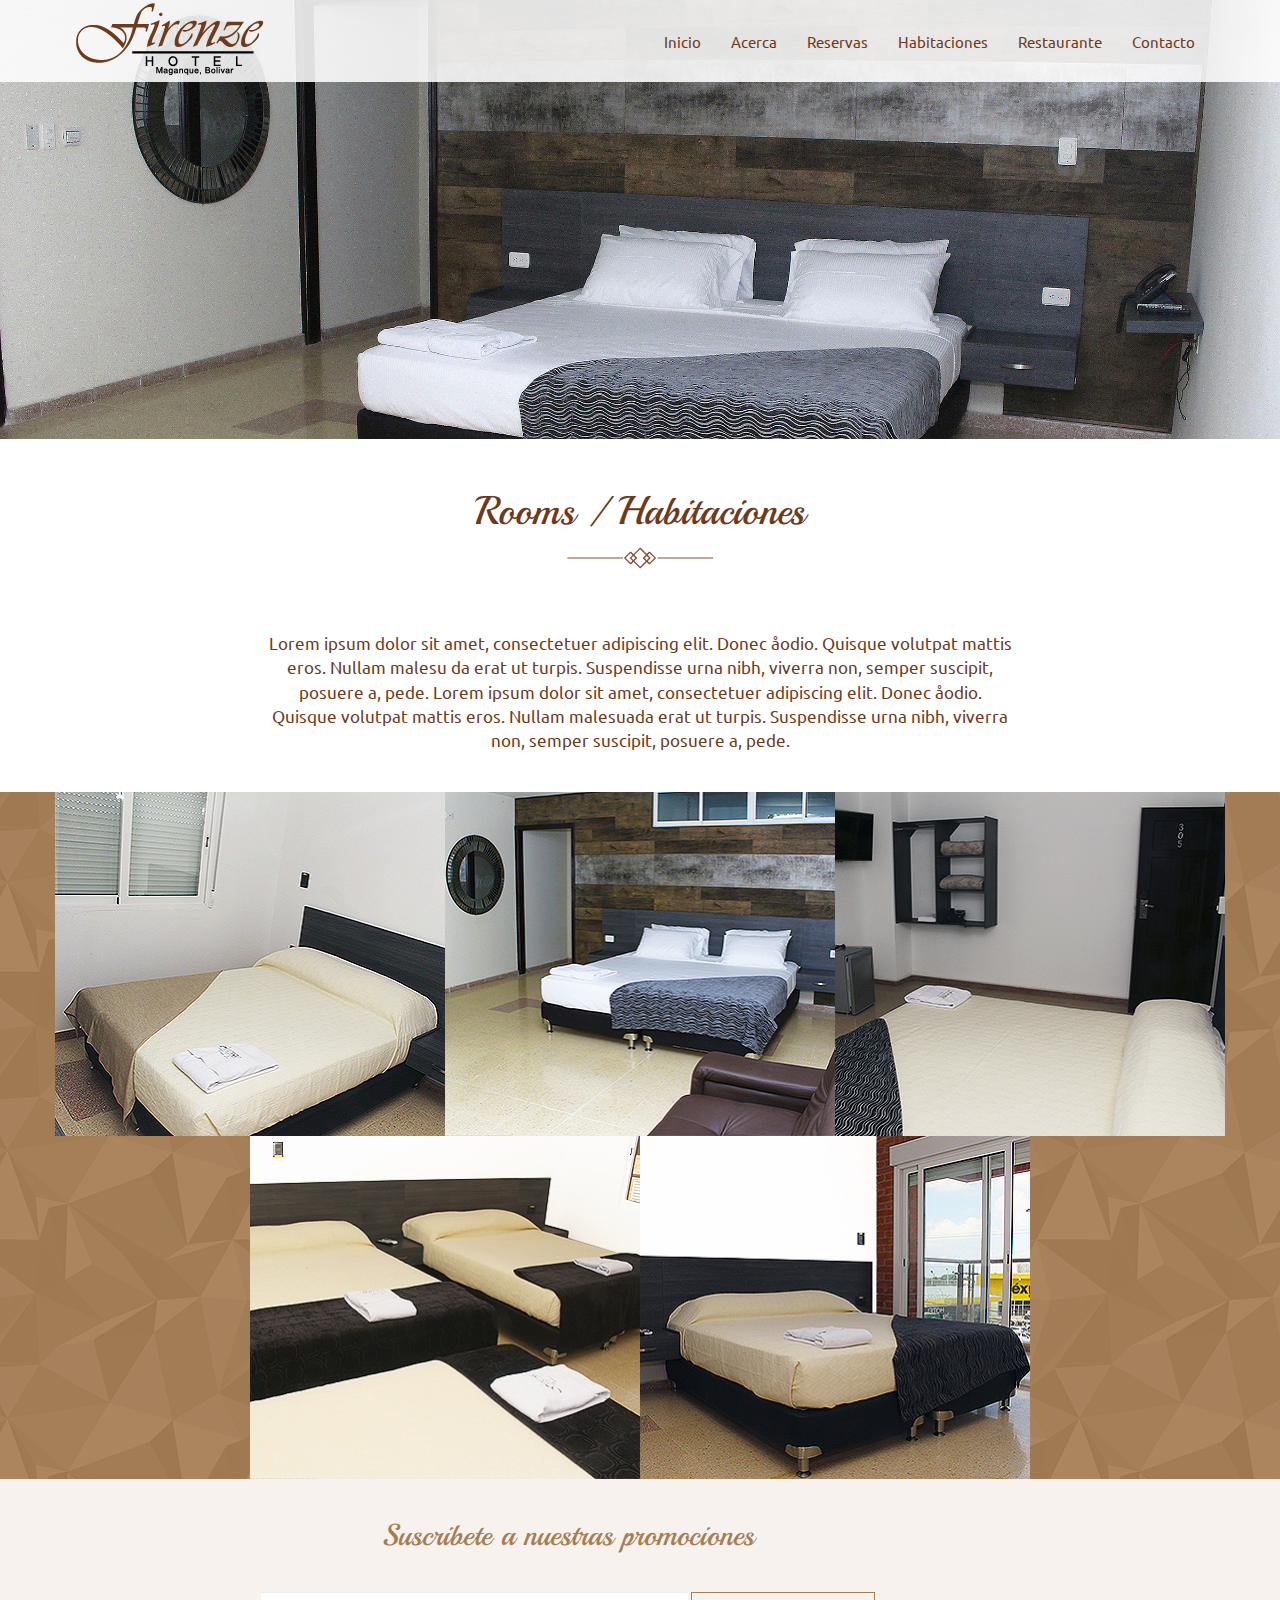
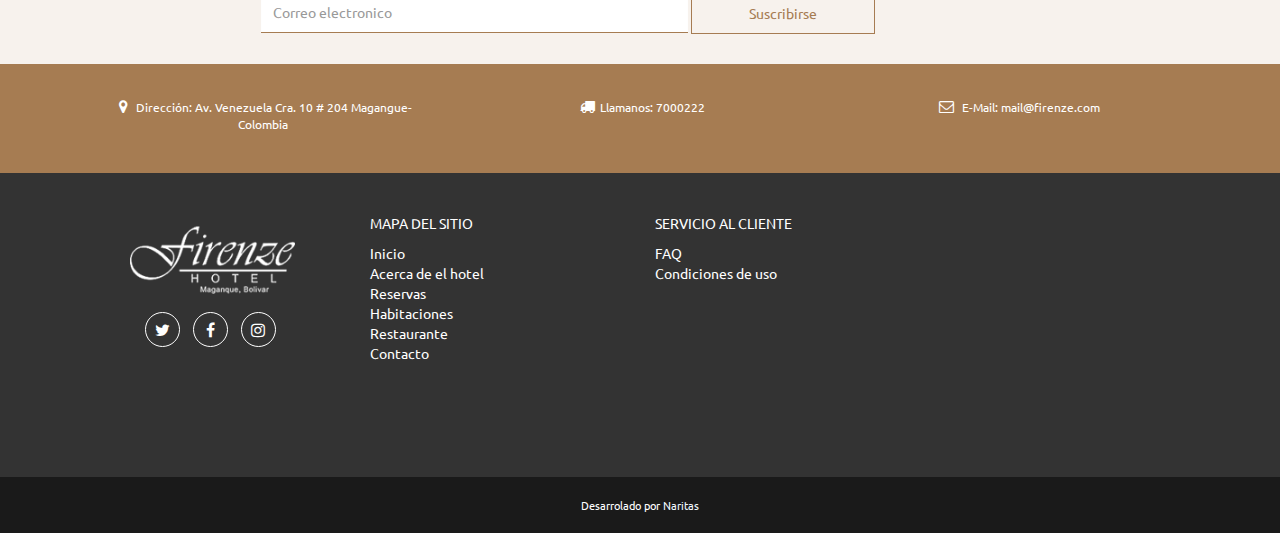
<file: habitaciones.html>
<!DOCTYPE html>
<html lang="es">

<head>

    <meta charset="utf-8">
    <meta http-equiv="X-UA-Compatible" content="IE=edge">
    <meta name="viewport" content="width=device-width, initial-scale=1">
    <meta name="description" content="">
    <meta name="autor" content="">

    <title>Firenze/habitaciones</title>

    <!-- Bootstrap Core CSS -->
    <link href="css/bootstrap.min.css" rel="stylesheet">

    <!-- Custom CSS -->
    <link href="css/modern-business.css" rel="stylesheet">
    <link href="css/carousel-testimonio.css" rel="stylesheet">

    <!-- Custom Fonts -->
    <link href='https://fonts.googleapis.com/css?family=Ubuntu' rel='stylesheet' type='text/css'>
    <link href='https://fonts.googleapis.com/css?family=Playball' rel='stylesheet' type='text/css'>

    <link href="font-awesome-4.7.0/css/font-awesome.min.css" rel="stylesheet" type="text/css">

    <!-- HTML5 Shim and Respond.js IE8 support of HTML5 elements and media queries -->
    <!-- WARNING: Respond.js doesn't work if you view the page via file:// -->
    <!--[if lt IE 9]>
        <script src="https://oss.maxcdn.com/libs/html5shiv/3.7.0/html5shiv.js"></script>
        <script src="https://oss.maxcdn.com/libs/respond.js/1.4.2/respond.min.js"></script>
    <![endif]-->

</head>

<body>



    <!-- Navigation -->
        <nav class="col-xs-12 col-md-12 col-sm-12 col-lg-12 navbar navbar-inverse navbar-static-top nuevo-nav" role="navigation">
        <div class="container">
        <div class="col-lg-3 col-md-3 col-sm-2 col-xs-5 espacio-logo"><a href="index.html"></a>
        </div>    
            <div class="navbar-header ">
                <button type="button" class="navbar-toggle nuevo-navbar-toggle" data-toggle="collapse" data-target="#bs-example-navbar-collapse-1">
                    <span class="sr-only">Toggle navigation</span>
                    <span class="icon-bar"></span>
                    <span class="icon-bar"></span>
                    <span class="icon-bar"></span>
                </button>
            </div>

             <!--<div class="social col-lg-2 navbar-right">
            <ul class="list-inline">
                    <li>
                        <a href="https://twitter.com/SBootstrap" class="btn  btn-circle-1"><i class="fa fa-twitter fa-fw"></i> <span class="network-name"></span></a>
                    </li>
                    <li>
                        <a href="https://github.com/IronSummitMedia/startbootstrap" class="btn  btn-circle-1"><i class="fa fa-facebook fa-fw"></i> <span class="network-name"></span></a>
                    </li>
                    <li>
                        <a href="https://plus.google.com/+Startbootstrap/posts" class="btn  btn-circle-1"><i class="fa fa-google-plus fa-fw"></i> <span class="network-name"></span></a>
                    </li>
                    <li>
                        <a href="https://plus.google.com/+Startbootstrap/posts" class="btn  btn-circle-1"><i class="fa fa-instagram fa-fw"></i> <span class="network-name"></span></a>
                    </li>
                </ul>

        </div>-->






            <div class="collapse navbar-collapse nuevo-navbar-collapse col-lg-10" id="bs-example-navbar-collapse-1">
           <ul class="nav navbar-nav nuevo-navbar-nav navbar-left ">
                    <li>
                        <a href="index.html">Inicio</a>
                    </li>
                    <li>
                        <a href="acerca.html">Acerca</a>
                    </li>
                     <li>
                        <a href="reservas.html">Reservas</a>
                    </li>
                    <li>
                        <a href="habitaciones.html">Habitaciones</a>
                    </li>
                    <li>
                        <a href="restaurante.html">Restaurante</a>
                    </li>
                    <li>
                        <a href="contacto.html">Contacto</a>
                    </li>                 
                </ul>
            </div>
            <!-- /.navbar-collapse -->
        </div>
        <!-- /.container -->
    </nav>
<div  class = "jumbotron" > 
  <div  class = "contenedor" >
    <img src="images/header-habitaciones.jpg" class="img-responsive" alt="Responsive Imagen" alt="">
  </div> 
</div>
 
       
    <!-- Page Content -->
<div class="container-fluid color-fluid-2">
                <div class="container">
                    <div class="row">
                        <div class="">
                            <h1>Rooms / Habitaciones</h1>
                        </div>
                        <div class="">
                            <img src="images/lujo.png" alt="">
                        </div>
                        
                    </div>
                </div>
                
</div> 
 <div class="container-fluid color-fluid-2">
                <div class="container">
                    <div class="row">
                        <div class="col-md-8 col-md-offset-2">
                            <p>Lorem ipsum dolor sit amet, consectetuer adipiscing elit. Donec åodio. Quisque volutpat mattis eros. Nullam malesu
da erat ut turpis. Suspendisse urna nibh, viverra non, semper suscipit, posuere a, pede. Lorem ipsum dolor sit amet, consectetuer adipiscing elit. Donec åodio. Quisque volutpat mattis eros. Nullam malesuada erat ut turpis. Suspendisse urna nibh, viverra non, semper suscipit, posuere a, pede.</p>
                        </div>
                        
                    </div>
                </div>
                
</div>  
       
        <!--.row 1-->

<div class="container-fluid color-fluid-1">
    <div class="container">
        <div class="row">  
        <!-- cajas-->
            <div class="col-md-4 col-md-4 col-sm-4 col-xs-12 limpio">
                    <div class="nuevo-panel-default">
                    <!--aca se puedes colocar la imagen y un link-->
                            <img class="img-responsive" src="images/estandar.jpg" alt="placeres">


                            <div class="panel-body-hover">
                                <div class="contenido-panel-body">
                                   <h3>Estandar</h3>
                                    <p>from $99 / day</p>
                                    <img src="images/lujo-md-blanco.png" alt="">
                                     
                                </div>
                            </div>
                    </div> 

                    
            </div>

            <div class="col-md-4 col-md-4 col-sm-4 col-xs-12 limpio">
                    <div class="nuevo-panel-default">
                    <!--aca se puedes colocar la imagen y un link-->
                            <img class="img-responsive" src="images/suite.jpg" alt="placeres">


                            <div class="panel-body-hover">
                                <div class="contenido-panel-body">
                                   <h3>Suite</h3>
                                    <p>from $99 / day</p>
                                    <img src="images/lujo-md-blanco.png" alt="">
                                    
                                </div>
                            </div>
                    </div> 

                    
            </div>
            <div class="col-md-4 col-md-4 col-sm-4 col-xs-12 limpio">
                    <div class="nuevo-panel-default">
                    <!--aca se puedes colocar la imagen y un link-->
                            <img class="img-responsive" src="images/king.jpg" alt="placeres">


                            <div class="panel-body-hover">
                                <div class="contenido-panel-body">
                                   <h3>King</h3>
                                    <p>from $99 / day</p>
                                    <img src="images/lujo-md-blanco.png" alt="">
                                    
                                </div>
                            </div>
                    </div> 

                    
            </div>     
        </div>







        <div class="row">  
        <!-- cajas-->
            <div class="col-md-4 col-sm-4 col-xs-12 col-md-offset-2 limpio">
                    <div class="nuevo-panel-default">
                    <!--aca se puedes colocar la imagen y un link-->
                            <img class="img-responsive" src="images/superior.jpg" alt="placeres">


                            <div class="panel-body-hover">
                                <div class="contenido-panel-body">
                                   <h3>Superior</h3>
                                    <p>from $99 / day</p>
                                    <img src="images/lujo-md-blanco.png" alt="">
                                    
                                </div>
                            </div>
                    </div> 

                    
            </div>

            <div class="col-md-4 col-md-4 col-sm-4 col-xs-12 limpio">
                    <div class="nuevo-panel-default">
                    <!--aca se puedes colocar la imagen y un link-->
                            <img class="img-responsive" src="images/superior-balcon.jpg" alt="placeres">


                            <div class="panel-body-hover">
                                <div class="contenido-panel-body">
                                   <h3>Superior Balcón</h3>
                                    <p>from $99 / day</p>
                                    <img src="images/lujo-md-blanco.png" alt="">
                                    
                                </div>
                            </div>
                    </div> 

                    
            </div>
        </div>

</div>

        <!-- Footer -->



<div class="container-fluid nuevo-registro">
        <div class="container">
                <div class="row">

                    <div class="col-md-10 col-md-offset-1">
                        <!-- <form class="form-inline">
                          <div class="form-group">
                            <label for="exampleInputEmail2">Email</label>
                            <input type="email" class="form-control" id="exampleInputEmail2" placeholder="jane.doe@example.com">
                          </div>
                          <button type="submit" class="btn btn-special">Send invitation</button>
                        </form> -->

                   <form class="form-inline">
                  <div class="form-group">
                   <div class="col-md-12">
                   <h3>
                   Suscribete a nuestras promociones
                   </h3>
                   </div>
                    <div class="col-md-12 text-center">
                    <input type="email" class="form-control" id="exampleInputEmail2" placeholder="Correo electronico">
                  
                  <button type="submit" class="btn btn-special">Suscribirse</button>
                    </div>
                    </div>
                    </form>
                    </div>
                </div>


        </div>    
</div> 
<div class="container-fluid color-fluid-4">
        <div class="container">
            <div class="row text-center site-info">
                
                <div class="col-md-4 col-xs-12">
                   
                   <p><i class="fa fa-map-marker" aria-hidden="true"></i> Dirección:  Av. Venezuela Cra. 10 # 204 Magangue-Colombia</p>
                  
                </div>
                 <div class="col-md-4 col-xs-12">
                   
                    <p><i class="fa fa-truck" aria-hidden="true"></i>Llamanos: 7000222</p>
                        
                </div>
                <div class="col-md-4 col-xs-12">
                   <p><i class="fa fa-envelope-o" aria-hidden="true"></i> E-Mail: <a href="mailto:info@naritas.co" target="_blank" style="line-height: 1.428571429;"> mail@firenze.com</a></p>
                     
                </div>
               

                </div>
    </div>
</div>
        <!-- Footer -->

<footer>
    <div class="container-fluid">
        <div class="container">
            <div class="row links-site">
                          <div class="col-md-3">
                                <img class="img-responsive" src="images/logo-white.png" alt="">
                                <div class="row redes-sociales text-center">

                                    <ul id="" class="list-inline">
                                        <li><a href="https://github.com/IronSummitMedia/startbootstrap" class="btn "><i class="fa fa-twitter fa-fw"></i></a></li>

                                        <li><a href="https://github.com/IronSummitMedia/startbootstrap" class="btn  btn-circle-2"><i class="fa fa-facebook fa-fw"></i></a></li>

                                        <li><a href="https://plus.google.com/+Startbootstrap/posts" class="btn  btn-circle-2"><i class="fa fa-instagram fa-fw"></i></a></li>
                                    </ul>
             
                                </div>
                          </div>
                          <div class="col-md-3">
                              <p>Mapa del sitio</p>
                          <ul class="list-unstyled">
                              <li><a href="inicio.html">Inicio</a></li>
                              <li><a href="acerca.html">Acerca de el hotel</a></li>
                              <li><a href="reservas.html">Reservas</a></li>
                              <li><a href="habitaciones.html">Habitaciones</a></li>
                              <li><a href="restaurante.html">Restaurante</a></li>
                              <li><a href="contacto.html">Contacto</a></li>
                          </ul>
                          </div>
                          <div class="col-md-3">
                              <p>Servicio al Cliente</p>
                          <ul class="list-unstyled">
                              <li><a href="">FAQ</a></li>
                              <li><a href="">Condiciones de uso</a></li>
                          </ul>
                          </div>
                          <div class="col-lg-3 limpio">
<div class="col-lg-12 limpio" id="mapOSM" width="100%"><iframe width='100%' height='250px' frameBorder='0' src='https://a.tiles.mapbox.com/v4/naritas.n50iad6g/attribution.html?access_token=pk.eyJ1IjoibmFyaXRhcyIsImEiOiJqY0RldzJVIn0.i50ubfRAfQNznehSIG9TXA'></iframe><br>
               </div></div>
                      </div>          
        </div>    
    </div>
    <div class="container-fluid color-fluid-5">
    <div class="container">
        <div class="row">
            <div class="col-md-12 copy">
                <p>Desarrolado por
                    <a href="http://naritas.co">Naritas</a>
                </p>
            </div>
         </div>
    </div>
</div>
</footer>

    <!-- jQuery -->
    <script src="js/jquery.js"></script>

    <!-- Bootstrap Core JavaScript -->
    <script src="js/bootstrap.min.js"></script>

</body>

</html>
</file>
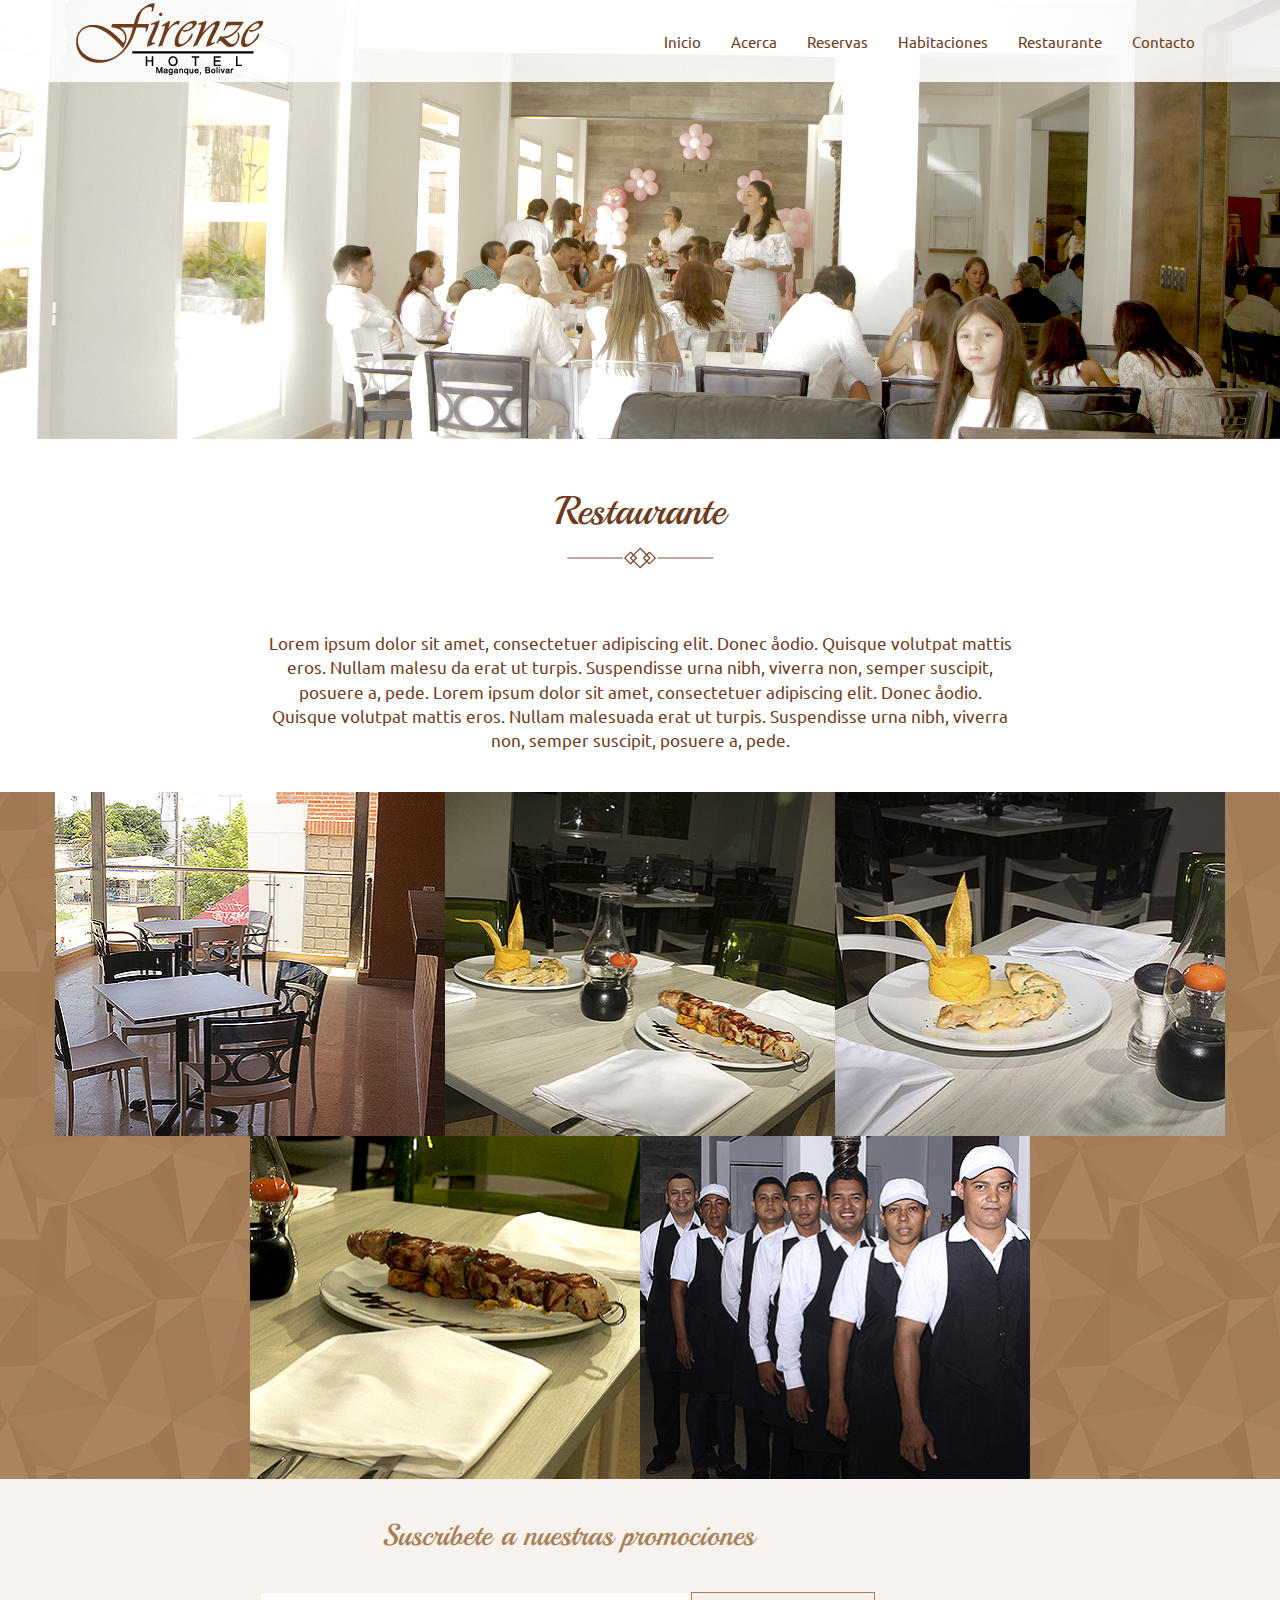
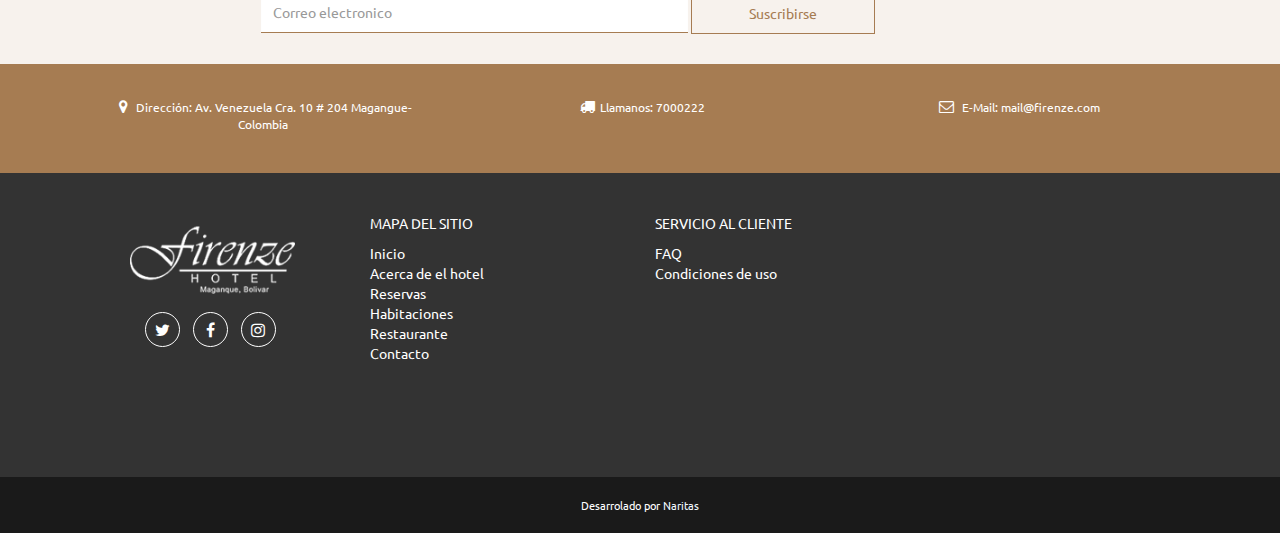
<file: restaurante.html>
<!DOCTYPE html>
<html lang="es">

<head>

    <meta charset="utf-8">
    <meta http-equiv="X-UA-Compatible" content="IE=edge">
    <meta name="viewport" content="width=device-width, initial-scale=1">
    <meta name="description" content="">
    <meta name="autor" content="">

    <title>Firenze/Restaurante</title>

    <!-- Bootstrap Core CSS -->
    <link href="css/bootstrap.min.css" rel="stylesheet">

    <!-- Custom CSS -->
    <link href="css/modern-business.css" rel="stylesheet">
    <link href="css/carousel-testimonio.css" rel="stylesheet">

    <!-- Custom Fonts -->
    <link href='https://fonts.googleapis.com/css?family=Ubuntu' rel='stylesheet' type='text/css'>
    <link href='https://fonts.googleapis.com/css?family=Playball' rel='stylesheet' type='text/css'>

    <link href="font-awesome-4.7.0/css/font-awesome.min.css" rel="stylesheet" type="text/css">

    <!-- HTML5 Shim and Respond.js IE8 support of HTML5 elements and media queries -->
    <!-- WARNING: Respond.js doesn't work if you view the page via file:// -->
    <!--[if lt IE 9]>
        <script src="https://oss.maxcdn.com/libs/html5shiv/3.7.0/html5shiv.js"></script>
        <script src="https://oss.maxcdn.com/libs/respond.js/1.4.2/respond.min.js"></script>
    <![endif]-->

</head>

<body>



    <!-- Navigation -->
        <nav class="col-xs-12 col-md-12 col-sm-12 col-lg-12 navbar navbar-inverse navbar-static-top nuevo-nav" role="navigation">
        <div class="container">
        <div class="col-lg-3 col-md-3 col-sm-2 col-xs-5 espacio-logo"><a href="index.html"></a>
        </div>    
            <div class="navbar-header ">
                <button type="button" class="navbar-toggle nuevo-navbar-toggle" data-toggle="collapse" data-target="#bs-example-navbar-collapse-1">
                    <span class="sr-only">Toggle navigation</span>
                    <span class="icon-bar"></span>
                    <span class="icon-bar"></span>
                    <span class="icon-bar"></span>
                </button>
            </div>

             <!--<div class="social col-lg-2 navbar-right">
            <ul class="list-inline">
                    <li>
                        <a href="https://twitter.com/SBootstrap" class="btn  btn-circle-1"><i class="fa fa-twitter fa-fw"></i> <span class="network-name"></span></a>
                    </li>
                    <li>
                        <a href="https://github.com/IronSummitMedia/startbootstrap" class="btn  btn-circle-1"><i class="fa fa-facebook fa-fw"></i> <span class="network-name"></span></a>
                    </li>
                    <li>
                        <a href="https://plus.google.com/+Startbootstrap/posts" class="btn  btn-circle-1"><i class="fa fa-google-plus fa-fw"></i> <span class="network-name"></span></a>
                    </li>
                    <li>
                        <a href="https://plus.google.com/+Startbootstrap/posts" class="btn  btn-circle-1"><i class="fa fa-instagram fa-fw"></i> <span class="network-name"></span></a>
                    </li>
                </ul>

        </div>-->






            <div class="collapse navbar-collapse nuevo-navbar-collapse col-lg-10" id="bs-example-navbar-collapse-1">
           <ul class="nav navbar-nav nuevo-navbar-nav navbar-left ">
                    <li>
                        <a href="index.html">Inicio</a>
                    </li>
                    <li>
                        <a href="acerca.html">Acerca</a>
                    </li>
                     <li>
                        <a href="reservas.html">Reservas</a>
                    </li>
                    <li>
                        <a href="habitaciones.html">Habitaciones</a>
                    </li>
                    <li>
                        <a href="restaurante.html">Restaurante</a>
                    </li>
                    <li>
                        <a href="contacto.html">Contacto</a>
                    </li>        
                </ul>
            </div>
            <!-- /.navbar-collapse -->
        </div>
        <!-- /.container -->
    </nav>
<div  class = "jumbotron" > 
  <div  class = "contenedor" >
    <img src="images/restaurante.jpg" class="img-responsive" alt="Responsive Imagen" alt="">
  </div> 
</div>
 
       
    <!-- Page Content -->
<div class="container-fluid color-fluid-2">
                <div class="container">
                    <div class="row">
                        <div class="">
                            <h1>Restaurante</h1>
                        </div>
                        <div class="">
                            <img src="images/lujo.png" alt="">
                        </div>
                        
                    </div>
                </div>
                
</div> 
 <div class="container-fluid color-fluid-2">
                <div class="container">
                    <div class="row">
                        <div class="col-md-8 col-md-offset-2">
                            <p>Lorem ipsum dolor sit amet, consectetuer adipiscing elit. Donec åodio. Quisque volutpat mattis eros. Nullam malesu
da erat ut turpis. Suspendisse urna nibh, viverra non, semper suscipit, posuere a, pede. Lorem ipsum dolor sit amet, consectetuer adipiscing elit. Donec åodio. Quisque volutpat mattis eros. Nullam malesuada erat ut turpis. Suspendisse urna nibh, viverra non, semper suscipit, posuere a, pede.</p>
                        </div>
                        
                    </div>
                </div>
                
</div>  
       
        <!--.row 1-->

<div class="container-fluid color-fluid-1">
    <div class="container">
        <div class="row">  
        <!-- cajas-->
            <div class="col-md-4 col-sm-4 col-xs-12 limpio">
                    <div class="nuevo-panel-default">
                    <!--aca se puedes colocar la imagen y un link-->
                            <img class="img-responsive" src="images/rest-1.jpg" alt="placeres">


                            <div class="panel-body-hover">
                                <div class="contenido-panel-body">
                                   <h3>My Konos King</h3>
                                    <p>from $99 / day</p>
                                    <img src="images/lujo-md-blanco.png" alt="">
                                </div>
                            </div>
                    </div> 

                    
            </div>

            <div class="col-md-4 col-sm-4 col-xs-12 limpio">
                    <div class="nuevo-panel-default">
                    <!--aca se puedes colocar la imagen y un link-->
                            <img class="img-responsive" src="images/rest-2.jpg" alt="placeres">


                            <div class="panel-body-hover">
                                <div class="contenido-panel-body">
                                   <h3>My Konos King</h3>
                                    <p>from $99 / day</p>
                                    <img src="images/lujo-md-blanco.png" alt="">
                                </div>
                            </div>
                    </div> 

                    
            </div>
            <div class="col-md-4 col-sm-4 col-xs-12 limpio">
                    <div class="nuevo-panel-default">
                    <!--aca se puedes colocar la imagen y un link-->
                            <img class="img-responsive" src="images/rest-3.jpg" alt="placeres">


                            <div class="panel-body-hover">
                                <div class="contenido-panel-body">
                                   <h3>My Konos King</h3>
                                    <p>from $99 / day</p>
                                    <img src="images/lujo-md-blanco.png" alt="">
                                </div>
                            </div>
                    </div> 

                    
            </div>            
        </div>
        <div class="row">  
        <!-- cajas-->
            <div class="col-md-4 col-sm-4 col-lg-offset-2 col-xs-12 limpio">
                    <div class="nuevo-panel-default">
                    <!--aca se puedes colocar la imagen y un link-->
                            <img class="img-responsive" src="images/rest-4.jpg" alt="placeres">


                            <div class="panel-body-hover">
                                <div class="contenido-panel-body">
                                   <h3>My Konos King</h3>
                                    <p>from $99 / day</p>
                                    <img src="images/lujo-md-blanco.png" alt="">
                                </div>
                            </div>
                    </div> 

                    
            </div>
            <div class="col-md-4 col-sm-4 col-xs-12 limpio">
                    <div class="nuevo-panel-default">
                    <!--aca se puedes colocar la imagen y un link-->
                            <img class="img-responsive" src="images/pers-rest.jpg" alt="placeres">


                            <div class="panel-body-hover">
                                <div class="contenido-panel-body">
                                   <h3>My Konos King</h3>
                                    <p>from $99 / day</p>
                                    <img src="images/lujo-md-blanco.png" alt="">
                                </div>
                            </div>
                    </div> 

                    
            </div>
        </div>

</div>
</div>
        <!-- Footer -->



<div class="container-fluid nuevo-registro">
        <div class="container">
                <div class="row">

                    <div class="col-md-10 col-md-offset-1">
                        <!-- <form class="form-inline">
                          <div class="form-group">
                            <label for="exampleInputEmail2">Email</label>
                            <input type="email" class="form-control" id="exampleInputEmail2" placeholder="jane.doe@example.com">
                          </div>
                          <button type="submit" class="btn btn-special">Send invitation</button>
                        </form> -->

                   <form class="form-inline">
                  <div class="form-group">
                   <div class="col-md-12">
                   <h3>
                   Suscribete a nuestras promociones
                   </h3>
                   </div>
                    <div class="col-md-12 text-center">
                    <input type="email" class="form-control" id="exampleInputEmail2" placeholder="Correo electronico">
                  
                  <button type="submit" class="btn btn-special">Suscribirse</button>
                    </div>
                    </div>
                    </form>
                    </div>
                </div>


        </div>    
</div> 
<div class="container-fluid color-fluid-4">
        <div class="container">
            <div class="row text-center site-info">
                
                <div class="col-md-4 col-xs-12">
                   
                   <p><i class="fa fa-map-marker" aria-hidden="true"></i> Dirección:  Av. Venezuela Cra. 10 # 204 Magangue-Colombia</p>
                  
                </div>
                 <div class="col-md-4 col-xs-12">
                   
                    <p><i class="fa fa-truck" aria-hidden="true"></i>Llamanos: 7000222</p>
                        
                </div>
                <div class="col-md-4 col-xs-12">
                   <p><i class="fa fa-envelope-o" aria-hidden="true"></i> E-Mail: <a href="mailto:info@naritas.co" target="_blank" style="line-height: 1.428571429;"> mail@firenze.com</a></p>
                     
                </div>
               

                </div>
    </div>
</div>
        <!-- Footer -->

<footer>
    <div class="container-fluid">
        <div class="container">
            <div class="row links-site">
                          <div class="col-md-3">
                                <img class="img-responsive" src="images/logo-white.png" alt="">
                                <div class="row redes-sociales text-center">

                                    <ul id="" class="list-inline">
                                        <li><a href="https://github.com/IronSummitMedia/startbootstrap" class="btn "><i class="fa fa-twitter fa-fw"></i></a></li>

                                        <li><a href="https://github.com/IronSummitMedia/startbootstrap" class="btn  btn-circle-2"><i class="fa fa-facebook fa-fw"></i></a></li>

                                        <li><a href="https://plus.google.com/+Startbootstrap/posts" class="btn  btn-circle-2"><i class="fa fa-instagram fa-fw"></i></a></li>
                                    </ul>
             
                                </div>
                          </div>
                          <div class="col-md-3">
                              <p>Mapa del sitio</p>
                          <ul class="list-unstyled">
                              <li><a href="inicio.html">Inicio</a></li>
                              <li><a href="acerca.html">Acerca de el hotel</a></li>
                              <li><a href="reservas.html">Reservas</a></li>
                              <li><a href="habitaciones.html">Habitaciones</a></li>
                              <li><a href="restaurante.html">Restaurante</a></li>
                              <li><a href="contacto.html">Contacto</a></li>
                          </ul>
                          </div>
                          <div class="col-md-3">
                              <p>Servicio al Cliente</p>
                          <ul class="list-unstyled">
                              <li><a href="">FAQ</a></li>
                              <li><a href="">Condiciones de uso</a></li>
                          </ul>
                          </div>
                          <div class="col-lg-3 limpio">
<div class="col-lg-12 limpio" id="mapOSM" width="100%"><iframe width='100%' height='250px' frameBorder='0' src='https://a.tiles.mapbox.com/v4/naritas.n50iad6g/attribution.html?access_token=pk.eyJ1IjoibmFyaXRhcyIsImEiOiJqY0RldzJVIn0.i50ubfRAfQNznehSIG9TXA'></iframe><br>
               </div></div>
                      </div>          
        </div>    
    </div>
    <div class="container-fluid color-fluid-5">
    <div class="container">
        <div class="row">
            <div class="col-md-12 copy">
                <p>Desarrolado por
                    <a href="http://naritas.co">Naritas</a>
                </p>
            </div>
         </div>
    </div>
</div>
</footer>

    <!-- jQuery -->
    <script src="js/jquery.js"></script>

    <!-- Bootstrap Core JavaScript -->
    <script src="js/bootstrap.min.js"></script>

</body>

</html>
</file>
<file: css/carousel-testimonio.css>
/* carousel */
#quote-carousel 
{
  padding: 0 10px 30px 10px;
  margin-top: 30px;
}

/* Control buttons  */
#quote-carousel .carousel-control
{
  background: none;
  color: #fff;
  font-size: 2.3em;
  text-shadow: none;
  margin-top: 30px;
}
/* Previous button  */
#quote-carousel .carousel-control.left 
{
  left: -12px;
}
/* Next button  */
#quote-carousel .carousel-control.right 
{
  right: -12px !important;
}
/* Changes the position of the indicators */
#quote-carousel .carousel-indicators 
{
  right: 50%;
  top: auto;
  bottom: 0px;
  margin-right: -19px;
}
/* Changes the color of the indicators */
#quote-carousel .carousel-indicators li 
{
  background: #c0c0c0;
}
#quote-carousel .carousel-indicators .active 
{
  background: #333333;
}
#quote-carousel img
{
  width: 150px;
  height: 150px;
  border: white;
  border-width: 5px;
  border-style: solid;
}

/* End carousel */

.item blockquote {
    border-left: none; 
    margin: 0;
}

.item blockquote img {
    margin-bottom: 10px;
}

.item blockquote p:before {
    content: "\f10d";
    font-family: 'Fontawesome';
    float: left;
    margin-right: 10px;
}



/**
  MEDIA QUERIES
*/

/* Small devices (tablets, 768px and up) */
@media (min-width: 768px) { 
    #quote-carousel 
    {
      margin-bottom: 0;
      padding: 0 40px 30px 40px;
    }
    
}

/* Small devices (tablets, up to 768px) */
@media (max-width: 768px) { 
    
    /* Make the indicators larger for easier clicking with fingers/thumb on mobile */
    
    #quote-carousel .carousel-indicators {
        bottom: -20px !important;  
    }
    #quote-carousel .carousel-indicators li {
        display: inline-block;
        margin: 0px 5px;
        width: 15px;
        height: 15px;
    }
    #quote-carousel .carousel-indicators li.active {
        margin: 0px 5px;
        width: 20px;
        height: 20px;
    }
}
</file>
<file: css/modern-business.css>
/*!
 * Start Bootstrap - Modern Business HTML Template (http://startbootstrap.com)
 * Code licensed under the Apache License v2.0.
 * For details, see http://www.apache.org/licenses/LICENSE-2.0.
 */

/* Global Styles */

html,
body {
    height: 100%;
    font-family: 'Ubuntu', sans-serif;
}

.img-portfolio {
    margin-bottom: 30px;
}

h1{
    font-size: 40px;
    font-family: 'Playball', cursive;
    color:#A67C52;
}
h2{
    color:#A67C52;
    font-weight: 300 ;
    font-size: 20px;
    text-align: center;

}
h3{ 
    font-family: 'Playball', cursive;   
    font-weight: 300 ;
    font-size: 30px;
    text-align: center;

}

.img-hover:hover {
    opacity: 0.8;
}

/* Home Page Carousel */

header.carousel {
    height: 80%;
}

header.carousel .item,
header.carousel .item.active,
header.carousel .carousel-inner {
    height: 100%;
}

header.carousel .fill {
    width: 100%;
    height: 100%;
    background-position: center;
    background-size: cover;
}
.carousel-caption h1{
    color: white;
}
/* 404 Page Styles */

.error-404 {
    font-size: 100px;
}

/* Pricing Page Styles */

.price {
    display: block;
    font-size: 50px;
    line-height: 50px;
}

.price sup {
    top: -20px;
    left: 2px;
    font-size: 20px;
}

.period {
    display: block;
    font-style: italic;
}

/* Footer Styles */

footer {
    margin: 50px 0;
}


/* ================estilos propios de firenze==============*/
/*colores- de fondo-*/

.color-fluid-1{
    background-image: url(../images/background.jpg);
    padding: 0px 0px;
}

.color-fluid-2{
    background-color: #fff;
    text-align: center;
    padding: 30px 0px;
    color: #6D3B1B;
    font-size: 17px;
}

.color-fluid-2 h1{
    color: #6D3B1B !important;
}
.color-fluid-testimonio{
    background-color: #996633;
    color: #fff;
    text-align: center;
}
.color-fluid-testimonio small{
    color: #fff;

}
.color-fluid-testimonio .carousel-indicators{
    display: none;

}
.color-fluid-blanco{
    height: 200px;
}
.color-fluid-3{
    background-color: #333333;
    padding: 0px 0px;
}
.color-fluid-4{
    background-color: #A67C52;
    padding-top: 5px;
    padding-bottom: 0px;
}
.color-fluid-5{
    background-color: #1a1a1a;
    text-align: center;
    padding: 10px 0px;
}
/*servicios*/
.color-fluid-servicios{
    background-image: url(../images/background.jpg);
    color: #fff;
    padding: 0px 0px;
}
.color-fluid-servicios h2{
    font-family: 'Playball', cursive;
    font-size: 35px;
    color: #fff;
    text-align: center;
}
.color-fluid-servicios h3{
    font-family: 'Ubuntu', sans-serif;
    font-size: 18px;
    color: #fff;
    text-align: center;
}
.barra-vertical{
    border-right: 1px solid #A67C52;
}
/*//fin-servicios*/

/*/fin colores- de fondo-*/

/*img-principales*/

.nuevo-panel-default{
    width: 100%;
}
.panel-body-hover{
    text-align: center;
    position: absolute;
    bottom: 0px;
    color: white;
    opacity: 0;
    width: 100%;
    height: 100%;
    
}
.panel-body-hover:hover{
    opacity: 1;
    transition:All 1s ease;
    -webkit-transition:All 1s ease;
    -moz-transition:All 1s ease;
    -o-transition:All 1s ease;
}
.contenido-panel-body{
    position: absolute;
    background-color: rgba(43, 22, 7, 0.72);
    display: block;
    margin: 0 auto;
    width: 100%;
    padding: 10px;
    bottom: 0;
}
.container-promo{
    background-image: url(../images/background-dos.png);
}
.promo{
    margin: 18%;
}

/*footer*/
footer{
    background-color: #333;
    color: #fff;
}
a{
    color: #fff;
}
a:hover{
    color: #A67C52; 
}
.site-info{
    margin: 30px 0;
}
.site-info a:hover, .site-info a:focus{
    color: #42210B;
    text-decoration: none;
}
.site-info{
    font-size: 12px !important;
    color: white;
    padding: 0 5px;
}
.site-info i{
    font-size: 15px !important;
    color: white;
    padding: 0 5px;
}

.form-inline{
    padding: 30px;
    /*margin: 0px 15px 15px 15px;*/
}
.form-inline label{
    padding: 0 35px;
}
.form-inline .form-control {
    display: initial;
    background-color: #fff;
    width: 60%;
    height: 41px !important;
    border-radius: 0px;
    border: 0px ;
    border-bottom: 1px solid #A67C52;
}
.form-group {
    color: #A67C52;
}
.form-group h3{
   margin: 10px 0 40px 0;
}
.control-group .form-control {
    display: initial;
    background-color: #fdfaf7;
    min-height: 41px !important;
    border-radius: 0px;
    border: 0px ;
    border-bottom: 1px solid #A67C52;
}
/*botones*/
.btn-suscription{
    font-size: 20px;
    color: #FFA730;
    padding: 20px 15px;
    border: 1px solid #FFA730;
    background-color: #FDDFBF; 
    border-radius: 0px;
}
.btn-suscription:hover{
  color: #F15A24;
}

/*boton-creado para esta pagina*/
.btn-special{
    margin: 30px 0 10px;
    padding: 10px 8%;
    border: 1px solid #A67C52;
    border-radius: 0px;
    background-color: transparent;
    color: #A67C52;
}
.btn-special:hover{
   color: #42210B;
   background-color: #F9EEE5;
   border-color: #42210B;
}

.form-inline .btn-special{
    margin: 0px;
    padding: 10px 8%;
    border: 1px solid #A67C52;
    border-radius: 0px;
    background-color: transparent;
    color: #A67C52;
}
.form-inline .btn-special:hover{
    color: #42210B;
   background-color: #F9EEE5;
   border-color: #42210B;
}
.btn-circle {
    width: 40px;
    height: 40px;
    font-size: 22px;
    color: #fff;
    text-align: center;
    padding: 2px 0;
    line-height: 1.42;
    border-radius: 50%;
    background-color: transparent;
    border-color: #fff;
    border-width: 2px;
}
.btn-circle:hover{
  color: #29aae1;
  background-color: #c9ebff;
  border-color: #29aae1;

}
/*fin de botones*/

.links-site{
    margin: 40px 0 10px;
}
.links-site p{
    text-transform: uppercase;
}
.links-site a:hover{
    color: #A67C52;
    text-decoration: none;
}
.redes-sociales{
    margin: 0 auto;
}
.redes-sociales li a {
    color: white;
    display: block;
    height: 35px;
    width: 35px;
    line-height: 22px;
    padding: 5px;
    font-size: 16px;
    border-radius: 100%;
    border: 1px solid white;

}

.redes-sociales li a:hover, .redes-sociales li a:focus {
    border-color: #A67C52;
    color: #A67C52;
    
}
.copy{
    font-size: 80%;
    border-radius: 0px;
    text-align: center;
    color: #fff;
}
.copy p{
    padding: 10px;
    margin: 0px;
}
.copy a{
    color:aliceblue;
    text-decoration: none;


}
.copy a:hover{
    color:#a67c52;
    text-decoration: none;


}












.limpio{
    padding-left: 0px;
    padding-right: 0px;
}

/* =====cabecera========*/
.jumbotron{
    padding: 0px;
    margin-bottom: 0px;
}
/* =====cinta para redes sociales========*/

.nuevo-nav{
    background-color: rgba(255, 255, 255, 0.87);
    position: absolute;
    z-index: 1800;
    border: none;
    font-size: 15px;

}
.navbar-nav>li>a {
padding-top: 32px;
padding-bottom: 30px;
}

.navbar-inverse .nuevo-navbar-toggle{
    border-color: #ffb500;

}
/* =====links del menu========*/

 .navbar-inverse .nuevo-navbar-nav>li>a{
    color: #6D3B1B;
    font-size: 15px;
}



 .navbar-inverse .nuevo-navbar-nav>li>a:hover {
    color: #996633;
    
}


/* =====contenedor de menu========*/
.navbar-inverse .nuevo-navbar-toggle:hover{
    background-color:#FFF2CD;

}
.navbar-inverse .nuevo-navbar-toggle:focus{
    background-color:#FFF2CD;

}

.navbar-inverse .nuevo-navbar-toggle .icon-bar {
background-color: #ffb500;
}

.navbar-inverse .nuevo-navbar-collapse, .navbar-inverse .navbar-form {
border-color: #ffb500;
float: right;
}



/*texto caption Carrucel*/

.nuevo-registro{
    padding-top:0px;
    padding-bottom:0px;
    padding-right: 35px;
    padding-left: 35px; 
    list-style: none;
    background-color: #F7F2ED;
}
.registro-2{
    padding-top: 23px;
    padding-bottom: 23px;
    padding-right: 35px;
    padding-left: 35px;
    margin-bottom: 35px;
    list-style: none;
    background-image: url(../images/cartagena1.jpg);
    background-size: contain;
    background-repeat: no-repeat;
    /*margin-bottom: -500px;
    z-index: 8000;
    position: relative;*/
}
.nuevo-registro>ol>li>a{
    color: #fff;
    text-decoration: none;

}
.nuevo-posicion-right{
    float: right;
}
.nuevo-espacio{
     padding-top: 25px;
     list-style: none;
}





.nuevo-btn-reserva{
      background-color: #ffb500;
      color: #fff;
      padding: 20px 60px;
      margin-left: 20px;
      margin: 20px;
      font-size: 35px;
      border: none;
      border-radius: 0px;
}
.nuevo-btn-reserva:hover{
    background-color: #ffca36;
    color: #fff;
}
.centrar-elemento{
    text-align: center;
}




/* =====resaltador de fuentes========*/
.resaltar{
    color:#f7931e;

}
/* =====estilo de logo========*/
.social{
    padding-top: 15px;
    float: right;
}
/* =====estilo de contenedor de redes sociales========*/
/*.social>ul{
    margin-top: 0;
    margin-bottom: 3px;
}*/ 
/* =====imagen de fondo========*/

.marco-2{
    padding: 5px;

}
.marco-3{
    margin: 15px;
}
.titulo-2{
    color: #f7931e;
    font-family: 'Roboto Condensed', sans-serif;
    font-weight: 300 ;
    font-size: 30px;
    text-align: left;

}
/*cuerpo de la pagina*/
/*.margin-container{
    background-color: #fff;
    margin-top: 15px;*/

}
.margin-row{
    margin-top: 50px;
    /*background-color: #fff;
    position: relative;*/
}

/*=====habitaciones=======*/ 
/* =====titulo info habitaciones========*/
.nuevo-h{
    border-bottom-style:solid;
    border-bottom-color: #f4f4f4; 
    border-bottom-width: 0,5px;
    width: 150px;
    margin-bottom: 5px;


}
.titulo:hover{
   text-decoration: none;
   color: #ffb500;
}
.titulo:focus{
   text-decoration: none;
   color: #ffb500;
}
.caja_lav_0{
    color: #000;
    background-color: #dff6ce;
    border: 0px solid transparent; 
    border-radius: 0px;
    padding: 10px;
    margin-bottom: 10px;
}
/*=====lista de la pagina=======*/ 
.lista-desordenada{
    font-size: 13px;
    list-style: none;
    padding-left: 10px;
    padding-top: 10px;

}


/*====botones de redes superiores=====*/
.item-servicios{
    margin: 20px 0;
}
.item-servicios h2{
    margin-top: 0px;

}

/*.btn-circle-1 {
    height: 25px;
    width: 27px;
    padding: 0px 0;
    color:#fff;
    font-size: 16px;
    border-radius: 0px;
    
}
.btn-circle-1:hover {

    color:#ffb500;

}
.btn-circle-1:focus{
    background-color: #fff;
    color:#ccc;

}*/
.navbar-right{
    text-align: right;
    margin-right: 0px;
}
/*botones de redes inferiores*/

.btn-circle-3 {

    background-color:#666666;
    padding: 30px 35px;
    margin-bottom: 0px;
    color:#fff;
    font-size: 30px;
    text-align: center;
    border-radius: 0px;
    
}
.btn-circle-3:hover {
    color:#666;

}
.btn-circle-3:focus{

    color:#666;


}
.btn-circle-4 {

    background-color:#4d4d4d;
    padding: 30px 35px;
    margin-bottom: 0px;
    color:#fff;
    font-size: 30px;
    text-align: center;
    border-radius: 0px;
    
}
.btn-circle-4:hover {
    color:#666;

}
.btn-circle-4:focus{

    color:#666;


/*redes sociales con reglas esenciales para poder
editarlas sin problemas con bootstrap*/

}

#redes-sociales{
        list-style: none;
        margin:0;
        padding:0;
    
     }
#redes-sociales li {
        margin:0px;
        padding:0px;
        float:left; 
    }
#redes-sociales li a {
    display:block;
    padding:40px 48.2px;
    text-decoration:none;
    text-align:center;
    font-size:22px;
    color:#FFFFFF;
    border-radius: 0px;
   
    
}
#redes-sociales li:nth-child(2n+1){
    background-color:#666666;
}
#redes-sociales li a:hover {
    color:#008db1;
    background-color:#989898;
}


/*======boton de leer mas=======*/
.btn-leer-mas-1 {
    padding: 10px 20px;
    background-color: #ffb500;
    color:#303030;
    font-size: 15px;
    font-family: 'Roboto Condensed', sans-serif;
    font-weight: 400 ;
    text-decoration: underline;
    border-style: none;
    border-radius: 0px;
    margin-top: 10px;    
}



/*===========================footer========================*/
footer{
    margin: 0px;

}
.nuevo-navbar-nav {
  float: center;
  margin: 0;
  display: table;

}
.fondo-footer{   
background-color: #008db1; 
    /*text-align: center;*/
    margin: 0px;

}
/*======barra de informacion del footer========*/

.info-contacto-footer{
    background-color: #008db1;
    color: #fff;
    /*padding-top: 15px;
    padding-bottom: 15px;*/
    
}
.mas-limpio p{  
    margin: 0px !important;
}
.mas-limpio ul{  
    margin: 0px !important;
}
.mas-limpio>ul>li{  
    padding-left: 0px !important;
    padding-right: 0px !important;
}

.site-info-1{
    font-size: 18px;
    font-style: italic;
    color: #fff;
    text-decoration: none;
    padding-top: 20px;

}
.site-info-2{
    font-size: 25px;
    font-style: italic;
    color: #fff;
    text-decoration: none;

}
    
.site-info-2>a {
    color: #fff;
    text-decoration: none;

}
.site-info-3 {
    color: #fff;
    text-decoration: none;
    padding-top: 20px;

}

.footer-copy-atributo{
    font-size: 90%;
    border-radius: 0px;
    text-align: center;
    color: #4d4d4d;


}
.footer-copy-atributo a{
    color:#560c12;
    text-decoration: none;


}
.footer-copy-atributo a:hover{
    color:red;
    text-decoration: none;


}
/*=======barra de menu de footer========*/
/*esto sirve para personalizar el menu de el fotter*/






#menu-footer-personalizado-1 {
    list-style: none;
        margin:0;
        padding:0;
 
}
#menu-footer-personalizado-1 li a{
    font-size: 15px;
    font-style: italic;
    color: #fff;
    text-decoration: none;
    padding: 0px;
    margin: 0px;

}
#menu-footer-personalizado-1 li a:hover{
    color: #c44832;
}

/*
.padding-nav-footer{
    padding-top: 0px;
    /*text-align: -webkit-center;
    margin-bottom: 0px;
}
.nuevo-navbar{
    display: table!important;
    height: auto!important;
    padding-bottom: 0!important;
    overflow: visible!important;
    visibility: visible!important;
}

.nav-color-lav>li>a {
    color: #666;

}
.nav-color-lav>li>a:hover {
    color: #fff;
    background-color: blue;
}

.nav>li>a:hover, .nav>li>a:focus {
text-decoration: none;
background-color:#000;
color: #ffca47;

}


.navbar-form {
width: auto;
padding-top: 0px;
padding-bottom: 0;
margin-right: 0;
margin-left: 0;
border: 0;
-webkit-box-shadow: none;
box-shadow: none;
}*/

/*estilo del mapa index*/
.estilo-mapa{
    height: 60px;
}



/*cajas para rellenar como search o contactos*/

.form-control {
display: block;
width: 100%;
height: 28px;
padding: 6px 12px;
font-size: 14px;
line-height: 1.42857143;
color: #555;
background-color: #fff;
background-image: none;
border: 1px solid #fff;
border-radius: 6px;
-webkit-box-shadow: inset 0 1px 1px rgba(0,0,0,.075);
box-shadow: inset 0 1px 1px rgba(0,0,0,.075);
-webkit-transition: border-color ease-in-out .15s,-webkit-box-shadow ease-in-out .15s;
-o-transition: border-color ease-in-out .15s,box-shadow ease-in-out .15s;
transition: border-color ease-in-out .15s,box-shadow ease-in-out .15s;
}

.navbar-form>.btn {
  background-color: #f6921e;
  color: #fff;
  padding: 10px 15px;
  margin-left: 20px;
  font-size: 25px;
  border-radius: 0px;
  border:none;
}
.navbar-form>.btn:focus {
    background-color: #eeb41b;
  
}
/*=====================acerca de===============*/
.parrafo{
    font-weight: 400;
    font-size: 12px;
    padding: 5px;
}

.parrafo-l{
    text-align: center;
    color:#999999;
    font-weight: 300;
    padding: 0px;
}


.parrafo-2{
    font-weight: 400;
    font-size: 16px;
    padding-top: 20px;
    text-align: justify;
}

.parrafo-bloque{
    padding-left: 10px;
    padding-right: 10px;
    padding-top: 20px;
    padding-bottom: 20px;

}
.parrafo-bloque-2{
    padding-left: 10px;
    padding-right: 10px;
    padding-top: 20px;
    padding-bottom: 20px;
    color:#fff;

}
.parrafo-bloque-3{
    color:#fff;
    font-weight: 300;

}
.parrafo-bloque-blanco{
    background-color: #fff;
    padding: 20px 20px;
    margin-top: 20px;
    margin-bottom: 20px;

}

    
.nuevo-img-thumbnail{
    padding-left: 10px;
    padding-right: 10px;
    padding-top: 10px;
    padding-bottom: 10px;
    text-align: center;
    background-color: #ffe5a1;
    border-color: #ffdf8b;

}
/* Responsive Styles */
/* =====estilo de logo========*/
@media(max-width:2000px) {
    .espacio-logo {
    height: 82px;
    background-image: url(../images/logo.png);
    background-repeat: no-repeat;
    padding-top: 5px;
    position: absolute;
    z-index: 5000;
    }
  

}

@media(max-width:1198px) {
    .customer-img,
    .img-related {
        margin-bottom: 30px;
    }
    .espacio-logo{
        height: 82px;      
        background-image: url(../images/logo.png);
        background-repeat: no-repeat;
        position: absolute;
        z-index: 5000;
    }
    .nuevo-nav{
        padding-bottom: 0px;
        padding-top: 0px;
        font-size: 12px;
    }
    .navbar-right{
        font-size: 12px;
    }
}


@media(max-width:1024px) {
    .customer-img,
    .img-related {
        margin-bottom: 30px;
    }
    .espacio-logo{
        height: 82px;
        width: 150px;       
        background-image: url(../images/logo-xl.png);
        background-repeat: no-repeat;
        position: absolute;
        z-index: 5000;
    }
    .nuevo-nav{
        padding-bottom: 0px;
        padding-top: 0px;
        font-size: 12px;
    }
    .navbar-right{
        font-size: 12px;
    }
    .social{
        display: none;
    }
}


@media(max-width:767px) {
    .nuevo-registro {
        margin-top: 0px;
        border-radius: 0px;
    
    }
    .img-portfolio {
        margin-bottom: 15px;
    }

    header.carousel .carousel {
        height: 70%;
    }
    .espacio-logo{
        height: 82px;
        background-image: url(../images/logo-xs.png);
        background-repeat: no-repeat;
        position: absolute;
        z-index: 5000;
    }
    .nuevo-nav{
        padding-bottom: 0px;
        padding-top: 0px;
    }
    .social{
        display: none;
    }
    

}
</file>
